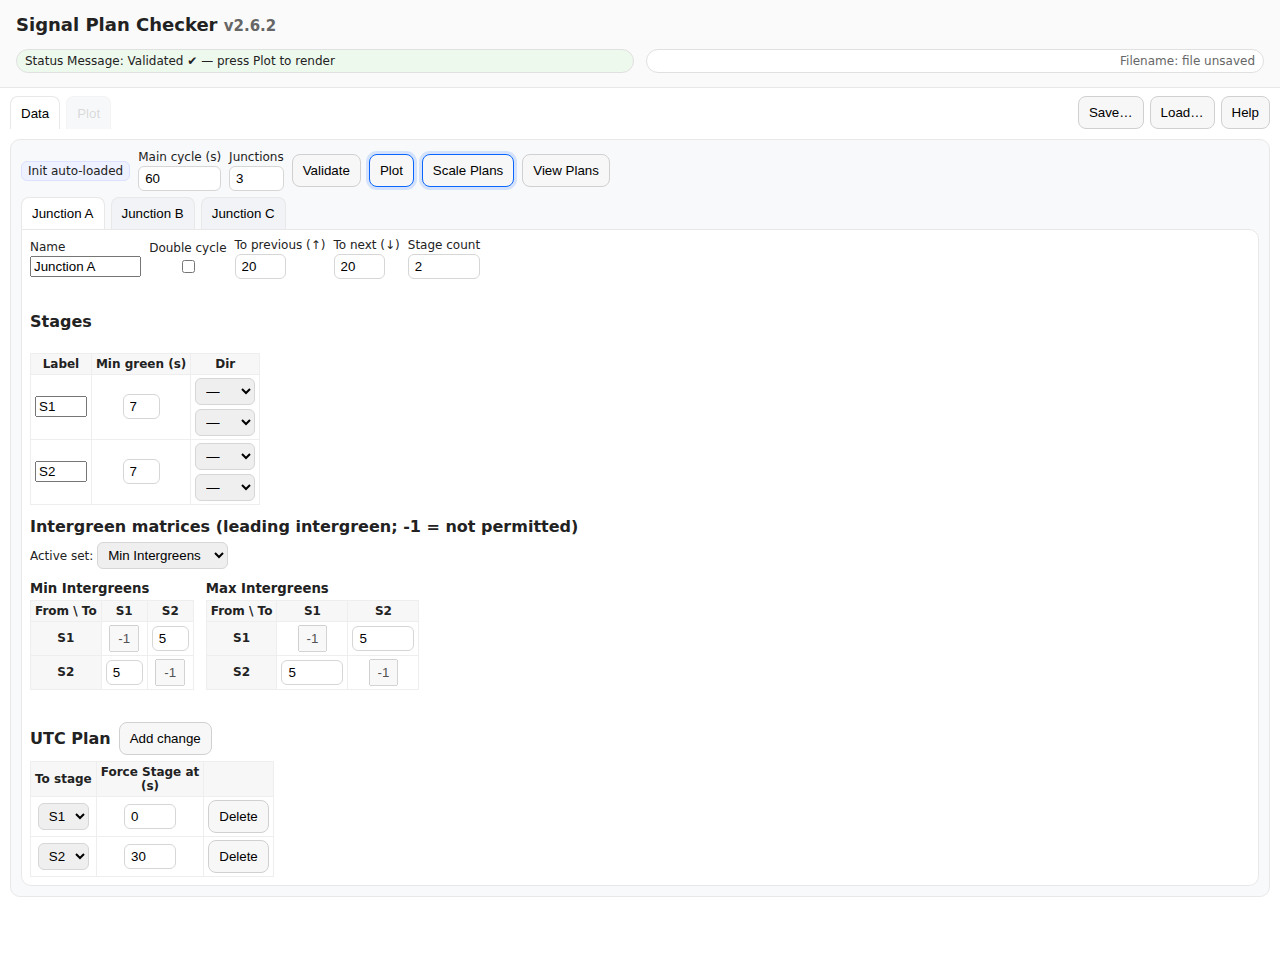
<file: index.html>
<!DOCTYPE html>
<html lang="en">
<head>
<meta charset="utf-8"/>
<meta name="viewport" content="width=device-width,initial-scale=1"/>
<title>Signal Plan Checker 2.6.1</title>
<link rel="stylesheet" href="styles.css">
</head>
<body>

<header>
  <div class="header-row">
    <h1>Signal Plan Checker <small class="muted">v2.6.2</small></h1>
  </div>
  <div class="infobar-wrap">
    <div class="infobar-line">
      <span id="statusChip" class="infochip infobar">Status Message: Waiting for Validate…</span>
      <span id="fileNameLabel" class="infochip infobar">Filename: file unsaved</span>
    </div>
  </div>
</header>
 
  <div class="tabs" id="masterTabs" style="margin:8px 10px 0">
    <button class="tab active" id="tabDataBtn">Data</button>
    <button class="tab" id="tabPlotBtn" disabled>Plot</button>
    <button class="tab" id="tabDebugBtn" style="display:none">Debug</button>
    <span class="push-right"></span>
    <button id="saveAllBtn" title="Save all data (human-readable)">Save…</button>
    <button id="loadAllBtn" title="Load saved data">Load…</button>
    <button id="helpBtn" title="Open the user manual in a new window">Help</button>
    <input id="loadFileInput" type="file" accept=".TD2,.td2,.txt,.json,.plan" style="display:none" />
  </div>

<main>
  <section class="card" id="dataPanel">
    <!-- data panel -->
    <!-- Was the main data input card; give it an id so we can toggle tabs -->
    
    
    
    <div id="bootAlert" class="alert"></div>
    <div class="row">
      <span class="badge">Init auto-loaded</span>
      <label>Main cycle (s)<input id="mainCycle" type="number" min="1" max="240" value="60"/></label>
      <label>Junctions<input id="jCount" type="number" min="2" max="5" value="3"/></label>
  <button id="validateBtn">Validate</button>
  <button id="plotBtn" disabled>Plot</button>
  <!-- --- Scale Plans button definition -->
  <button id="scaleBtn" disabled>Scale Plans</button>
  <button id="viewPlansBtn">View Plans</button>
    </div>
    <div class="tabs" id="jtabs"></div>
    <div id="tabpanels"></div>
  </section>

  <section id="plotPanel" class="card" style="display:none">
    <div id="plotToolbar">
      <strong>TD Diagram</strong>
      <label>Zoom (px/s)<input type="range" id="zoom" min="1" max="12" step="1" value="4"/></label>
      <label>View cycles
        <select id="viewCycles">
          <option value="1">1</option>
          <option value="1.5">1.5</option>
          <option value="2" selected>2</option>
          <option value="2.5">2.5</option>
          <option value="3">3</option>
        </select>
      </label>
      <button id="fitBtn">Fit</button>
      <button id="overlayBtn">Overlays…</button>
      <button id="adjustBtn">Adjust…</button>
      <label style="display:flex;align-items:center;gap:6px"><input id="guidesToggle" type="checkbox" checked> Guides</label>
      <label style="display:flex;align-items:center;gap:6px"><input id="debugToggle" type="checkbox"> Enable Debug</label>
      <span id="info" class="badge">—</span>
      <button id="copyBtn" style="margin-left:auto" title="Copy TD Diagram as image">Copy</button>
      <button id="printBtn" title="Print TD Diagram">Print</button>
    </div>
    <div id="twoCols">
      <div id="hiddenWrap">
        <div class="plot-row">
          <canvas id="labelCanvas"></canvas>
          <div id="timelineScroll">
            <canvas id="hiddenCanvas"></canvas>
          </div>
        </div>
      </div>
      <!-- Visible canvas removed: using hidden canvas only -->
    </div>
  </section>
  <section id="debugPanel" class="card" style="display:none">
    <div class="row">
      <button id="dbgClear">Clear</button>
      <span>Debug Log</span>
    </div>
    <div id="log"></div>
  </section>

  <!-- --- Scale Plans modal definition -->
  <div id="scaleModal" class="modal-backdrop" role="dialog" aria-modal="true" aria-labelledby="scaleModalTitle">
    <div class="modal-card">
      <header>
        <div style="display:flex;flex-direction:column;gap:4px">
          <h3 id="scaleModalTitle">Scale Plans</h3>
          <div id="scSuggestMsg" class="infochip" style="font-size:12px"></div>
        </div>
        <button id="scCloseBtn" title="Close">×</button>
      </header>
      <div class="body">
        <div class="modal-grid">
          <label>Current cycle (s)
            <input id="scCur" type="number" disabled>
          </label>
          <label>Target cycle (s)
            <input id="scTarget" type="number" min="1" max="240">
          </label>
          <label style="display:flex; align-items:center; gap:8px">
            <button id="scSuggestBtn" type="button" title="Suggest minimum feasible main cycle">Suggest min</button>
          </label>
          <label style="grid-column: 1 / span 2; display:flex; align-items:center; gap:8px">
            <input id="scRemoveDouble" type="checkbox"> Remove double cycle (if present)
          </label>
        </div>
        <div id="scPreview" class="infobar-wrap" style="margin-top:8px"></div>
        <div id="scDiag" class="infobar-wrap" style="margin-top:8px"></div>
      </div>
      <footer>
        <button id="scPreviewBtn">Preview</button>
        <button id="scExportBtn" disabled title="Export scaled UTC plans (from preview) as JSON">Export JSON</button>
        <button id="scApplyBtn" disabled>Apply</button>
        <button id="scCancelBtn">Cancel</button>
      </footer>
    </div>
  </div>

  <!-- --- Help modal (PDF viewer) -->
  <div id="helpModal" class="modal-backdrop" role="dialog" aria-modal="true" aria-labelledby="helpModalTitle">
    <div class="modal-card" style="width:min(900px,95vw);max-width:95vw;max-height:85vh;">
      <header>
        <h3 id="helpModalTitle">User Manual</h3>
        <button id="helpCloseBtn" title="Close">×</button>
      </header>
      <div class="body" style="padding:0">
        <div id="helpViewer" style="display:block;width:80vw;max-width:900px;height:70vh">
          <object id="helpObject" data="" type="application/pdf" width="100%" height="100%">
            <div id="helpFallback" style="padding:12px;font-size:14px">
              <p><strong>Unable to display the PDF here.</strong></p>
              <p><a href="TD2_User_Manual.pdf" target="_blank" rel="noopener">Open the manual in a new tab</a>.</p>
              <p>If this keeps happening, your browser may block inline PDFs; the **Open in new tab** button below will always work.</p>
            </div>
          </object>
        </div>
      </div>
      <footer>
        <button id="helpOpenNew" title="Open manual in a new tab">Open in new tab</button>
        <button id="helpCloseBtn2" title="Close">Close</button>
      </footer>
    </div>
  </div>
</main>

<!-- Embedded Configuration Data -->
<script type="application/json" id="initCfg">
{
  "appName": "Signal Plan Checker",
  "ui": { "debug": { "enabled": true, "dock": { "showOnLoad": true }, "logLevel": "info", "validationOnActions": false, "perfMarkers": true } },
  "mainCycleTime": { "default": 60, "min": 1, "max": 240, "mustBeEvenWhenAnyDouble": true },
  "junctionCount": { "default": 3, "min": 2, "max": 5 },
  "doubleCycle": { "allowed": true, "requireAtLeastOneMainCycle": true },
  "stageCount": { "default": 2, "min": 2 },
  "stage": { "minGreen": { "default": 7, "min": 1 } },
  "intergreen": { "diagonalLockedValue": -1, "allowNotPermittedValue": -1, "defaults": { "offDiagonal": 5 }, "domain": { "min": 0, "max": 60 } },
  "journeyTime": { "default": 20, "min": 0, "max": 60 },
  "utcPlan": { "requireAtLeastOneChange": true, "markRequestsBlue": true, "showQueuedChangeMarkers": true, "warnOnDelay": true, "alertOnMissedChange": true, "defaults": [ { "to": "S1", "at": 0 }, { "to": "S2", "at": 30 } ] },
  "plot": { "hiddenWindowMultiplier": 5, "viewCycles": { "options": [1, 2, 3], "default": 2 }, "grid10s": true, "ticks1s": true, "ticks5s": true, "rowHeight": 48, "rowGap": 18, "leftMargin": 120, "topMargin": 24, "bottomMargin": 32, "pxPerSec": 4 },
  "overlays": { "adjacentOnly": true, "defaultOpacity": 0.8, "shadeAlpha": 0.15, "repeatByCycle": true, "allowCustomIntervals": true },
  "packaging": { "includeDocs": true }
}
</script>

<!-- Adjust modal (temporary) -->
<div id="adjModal" class="modal-backdrop" aria-hidden="true" role="dialog" aria-modal="true">
  <div class="modal-card" role="document" aria-labelledby="adjTitle">
    <header>
      <h3 id="adjTitle">Adjust junction</h3>
      <button id="adjCloseBtn" aria-label="Close">✕</button>
    </header>
    <div class="body">
      <div class="modal-grid">
        <label>Junction
          <select id="adjJunc"></select>
        </label>
      </div>

      <h4 style="margin:10px 0 6px 0;font-size:13px">Offset adjustment</h4>
      <div class="modal-grid" style="grid-template-columns: 1fr auto; gap: 8px; align-items: end;">
        <label>Offset (s)
          <input type="number" id="adjOffset" step="1" value="0"/>
        </label>
        <button id="adjApply" style="padding: 8px 16px;">Apply Offset</button>
      </div>

 <h4 style="margin:10px 0 6px 0;font-size:13px">Transfer time between stages</h4>
<div class="modal-grid" style="grid-template-columns: 1fr 1fr; gap: 8px;">
  <label>Donor stage
    <select id="adjDonorStage"></select>
  </label>
  <label>Fixed point
    <select id="adjFixedPoint">
      <option value="eog">End of Green (EoG)</option>
      <option value="sog">Start of Green (SoG)</option>
    </select>
  </label>
  <label>Recipient stage
    <select id="adjRecipientStage"></select>
  </label>
  <label>Time to transfer (s)
    <input type="number" id="adjTransferTime" step="1" min="1" value="5"/>
  </label>
  <div style="grid-column: 1 / -1;">
    <button id="adjAddTransfer" style="width:100%">Add Transfer</button>
  </div>
</div>

<hr style="border:none;border-top:1px solid var(--line);margin:10px 0"/>
<h4 style="margin:0 0 6px 0;font-size:13px">Current adjustments</h4>
<div id="adjList"></div>

<p class="muted" style="margin-top:8px;font-size:12px">
  Offset shifts the entire UTC plan. Time transfers move time from one stage to another, respecting minimum greens and intergreens.
  Fixed point determines which end of the stages are affected.
</p>
    </div>
    <footer>
      <button id="adjClear">Clear</button>
      <button id="adjCommit">Update UTC plans</button>
    </footer>
  </div>
</div>

<!-- Overlays modal (temporary) -->
<div id="ovlModal" class="modal-backdrop" aria-hidden="true" role="dialog" aria-modal="true">
  <div class="modal-card" role="document" aria-labelledby="ovlTitle">
    <header>
      <h3 id="ovlTitle">Add overlay</h3>
      <button id="ovlCloseBtn" aria-label="Close">✕</button>
    </header>
    <div class="body">
      <div class="modal-grid">
        <label>From
          <select id="ovlFrom"></select>
        </label>
        <label>To
          <select id="ovlTo"></select>
        </label>
        <label>Mode
  <select id="ovlMode">
    <option value="stage" selected>Stage-based</option>
    <option value="stage-to-stage">Stage-to-stage</option>
    <option value="time">Time-based</option>
  </select>
</label>
<div id="stageGroup">
  <label>Stage (origin)
    <select id="ovlStage"></select>
  </label>
</div>
<div id="stageToStageGroup" style="display:none;grid-column:1 / -1">
  <div style="display:grid;grid-template-columns:1fr 1fr;gap:8px;margin-top:8px">
    <label>Start stage
      <select id="ovlFromStage"></select>
    </label>
    <label>Edge
      <select id="ovlFromEdge">
        <option value="start">Start of green</option>
        <option value="end">End of green</option>
      </select>
    </label>
    <label>End stage
      <select id="ovlToStage"></select>
    </label>
    <label>Edge
      <select id="ovlToEdge">
        <option value="start">Start of green</option>
        <option value="end">End of green</option>
      </select>
    </label>
  </div>
</div>
<div id="timeGroup" style="display:none">
  <label>Start (s)
    <input type="number" id="ovlStart" min="0" step="1" value="0"/>
  </label>
  <label>End (s)
    <input type="number" id="ovlEnd" min="0" step="1" value="10"/>
  </label>
</div>      
  <div>
  <div class="swatch-row" id="ovlColorQuick" aria-label="Quick colours">
    <button type="button" class="swatch-btn" data-color="#e74c3c" title="Red"></button>
    <button type="button" class="swatch-btn" data-color="#3498db" title="Blue"></button>
    <button type="button" class="swatch-btn" data-color="#27ae60" title="Green"></button>
    <button type="button" class="swatch-btn" data-color="#ffa500" title="Orange"></button>
    <button type="button" class="swatch-btn" data-color="#9b59b6" title="Purple"></button>
  </div>
  <label>Color
    <input type="color" id="ovlColor" value="#ffa500"/>
  </label>
</div>      
        
        
        <label>Opacity (0–1)
          <input type="number" id="ovlAlpha" min="0" max="1" step="0.05" value="0.3"/>
        </label>
      </div>
      <hr style="border:none;border-top:1px solid var(--line);margin:10px 0"/>
      <h4 style="margin:0 0 6px 0;font-size:13px">Current overlays</h4>
      <div id="ovlList"></div>
      <p class="muted" style="margin-top:8px;font-size:12px">
        This is a temporary overlay editor. Saving stores to memory only; drawing integration comes next.
      </p>
    </div>
    <footer>
      <button id="ovlCancel">Cancel</button>
      <button id="ovlSave">Save overlay</button>
    </footer>
  </div>
</div>

<!-- View Plans modal -->
<div id="plansModal" class="modal-backdrop" aria-hidden="true" role="dialog" aria-modal="true">
  <div class="modal-card" style="width:min(1200px,95vw);max-width:95vw;max-height:85vh;" role="document" aria-labelledby="plansTitle">
    <header>
      <h3 id="plansTitle">UTC Plans</h3>
      <button id="plansCloseBtn" aria-label="Close">✕</button>
    </header>
    <div class="body" style="overflow:auto;">
      <div id="plansContent"></div>
    </div>
    <footer>
      <button id="plansCopy">Copy</button>
      <button id="plansPrint">Print</button>
      <button id="plansClose" style="margin-left:auto;">Close</button>
    </footer>
  </div>
</div>







<script type="application/json" id="initCfg">
{
  "appName": "Signal Plan Checker",
  "ui": { "debug": { "enabled": true, "dock": { "showOnLoad": true }, "logLevel": "info", "validationOnActions": false, "perfMarkers": true } },
  "mainCycleTime": { "default": 60, "min": 1, "max": 240, "mustBeEvenWhenAnyDouble": true },
  "junctionCount": { "default": 3, "min": 2, "max": 5 },
  "doubleCycle": { "allowed": true, "requireAtLeastOneMainCycle": true },
  "stageCount": { "default": 2, "min": 2 },
  "stage": { "minGreen": { "default": 7, "min": 1 } },
  "intergreen": { "diagonalLockedValue": -1, "allowNotPermittedValue": -1, "defaults": { "offDiagonal": 5 }, "domain": { "min": 0, "max": 60 } },
  "journeyTime": { "default": 20, "min": 0, "max": 60 },
  "utcPlan": { "requireAtLeastOneChange": true, "markRequestsBlue": true, "showQueuedChangeMarkers": true, "warnOnDelay": true, "alertOnMissedChange": true, "defaults": [ { "to": "S1", "at": 0 }, { "to": "S2", "at": 30 } ] },
  "plot": { "hiddenWindowMultiplier": 5, "viewCycles": { "options": [1, 2, 3], "default": 2 }, "grid10s": true, "ticks1s": true, "ticks5s": true, "rowHeight": 48, "rowGap": 18, "leftMargin": 120, "topMargin": 24, "bottomMargin": 32, "pxPerSec": 4 },
  "overlays": { "adjacentOnly": true, "defaultOpacity": 0.8, "shadeAlpha": 0.15, "repeatByCycle": true, "allowCustomIntervals": true },
  "packaging": { "includeDocs": true }
}
</script>


<!-- JavaScript Modules (Load Order is Critical) -->
<script src="js/core.js?v=20"></script>
<script src="js/validation.js?v=18"></script>
<script src="js/plan-computation.js?v=67"></script>
<script src="js/canvas-renderer.js?v=67"></script>
<script src="js/ui-handlers.js?v=57"></script>
<script src="js/file-io.js?v=55"></script>
<script src="js/interactions.js?v=18"></script>
<script src="js/boot.js?v=55"></script>
<script src="js/tab-manager.js?v=18"></script>

<!-- Initialize after all scripts load -->
<script>
// Wait for window.load to ensure all scripts are executed
window.addEventListener('load', function() {
  // Verify all required functions exist
  if (typeof boot === 'undefined') {
    console.error('boot() not defined!');
    return;
  }
  if (typeof rebuildTabs === 'undefined') {
    console.error('rebuildTabs() not defined! ui-handlers.js did not load properly.');
    return;
  }
  boot();
});
</script>

</body>
</html>
</file>
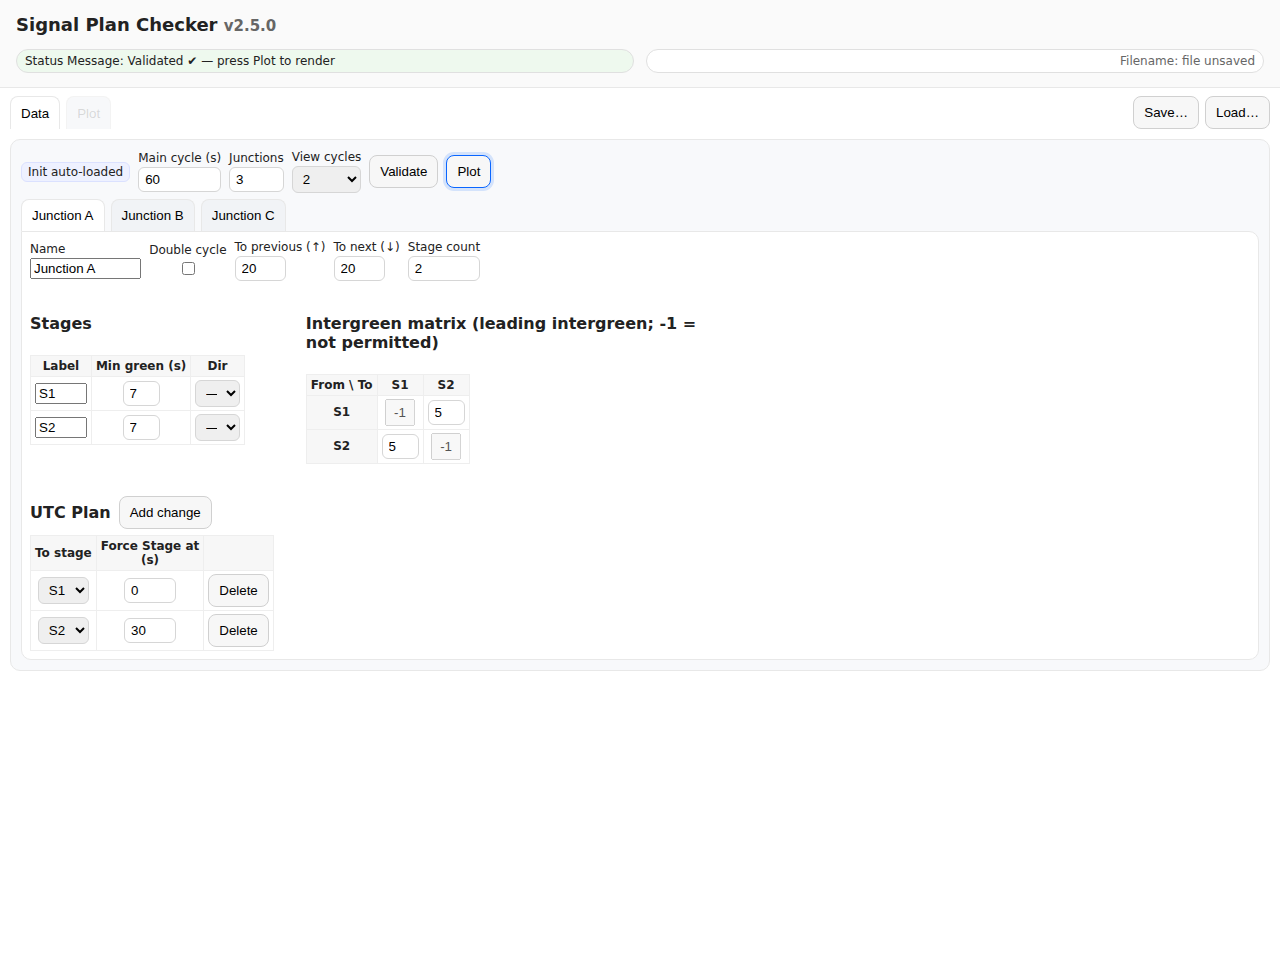
<file: index_Backup2.5.html>
<!DOCTYPE html>
<html lang="en">
<head>
<meta charset="utf-8"/>
<meta name="viewport" content="width=device-width,initial-scale=1"/>
<title>Signal Plan Checker 2.5.0</title>
<style>
:root{--bg:#ffffff;--card:#f8f9fb;--line:#e8e8e8;--ink:#222;--muted:#666;--accent:#0a66ff;--errbg:#fff4f4;--errbd:#f5c2c7;--errink:#842029;--block-gap:12px;--mincol:4ch;--utcPlan-vshift:2rem;}
*{box-sizing:border-box} html,body{margin:0;background:var(--bg);color:var(--ink);font-family:system-ui,-apple-system,Segoe UI,Roboto,Helvetica,Arial,sans-serif;height:100%}
header{padding:14px 16px;border-bottom:1px solid var(--line);background:#fafafa}
.header-row{display:flex;align-items:baseline;gap:12px;justify-content:space-between}
h1{font-size:18px;margin:0} small.muted{color:var(--muted)}
/* #fileNameLabel rule is now handled in .infobar-line below */
main{height:calc(100vh - 60px);display:grid;grid-template-rows:auto 1fr;gap:10px;padding:10px}
.row{display:flex;gap:8px;flex-wrap:wrap;align-items:center}
.card{background:var(--card);border:1px solid var(--line);border-radius:10px;padding:10px}
.alert{display:none;margin:8px 0;padding:10px 12px;border:1px solid var(--errbd);background:var(--errbg);color:var(--errink);border-radius:8px}
.alert.show{display:block}
.tabs{display:flex;gap:6px;margin-top:6px;flex-wrap:wrap}
.tabs .push-right{ margin-left:auto }
.tab{padding:8px 10px;border:1px solid var(--line);border-bottom:none;border-radius:8px 8px 0 0;background:#f1f3f6;cursor:pointer}
.tab.active{background:#fff}
.tab[disabled]{opacity:.5;cursor:not-allowed}
#tabDebugBtn{display:none}
.tabpanel{display:none;border:1px solid var(--line);border-radius:0 10px 10px 10px;padding:8px;background:#fff;overflow:auto;min-height:0}
.tabpanel.active{display:block}
.grid{border-collapse:collapse;width:100%} .grid th,.grid td{border:1px solid #eee;padding:6px 8px;font-size:12px;text-align:center} .grid th{background:#f7f7f7}
button{padding:8px 10px;border:1px solid #d0d0d0;border-radius:8px;background:#f7f7f7;cursor:pointer;transition:box-shadow .15s,border-color .15s}
button.dirty{border-color:var(--accent); box-shadow: 0 0 0 3px rgba(10,102,255,.15)}
button:disabled{opacity:.55; cursor:not-allowed}
label{display:flex;flex-direction:column;font-size:12px;gap:4px}
input[type=number], select{padding:6px 8px;border:1px solid #d6d6d6;border-radius:6px;min-width:70px}
.badge{padding:2px 6px;border-radius:6px;background:#eef1ff;border:1px solid #dbe1ff;font-size:12px}
#plotPanel{display:grid;grid-template-rows:auto 1fr;gap:8px;height:100%}
#plotToolbar{display:flex;gap:10px;align-items:center;flex-wrap:wrap}
#hiddenWrap{border:1px dashed #bbb;border-radius:8px;background:#fff;overflow:hidden;position:relative;height:100%}
.plot-row{display:flex;align-items:stretch}
#timelineScroll{overflow:hidden;flex:1 1 auto;min-width:0;-webkit-overflow-scrolling:touch;overscroll-behavior:contain;touch-action:none}
#labelCanvas{display:block;flex:0 0 120px;width:120px;background:#fff}
#hiddenCanvas{display:block;width:100%;height:auto;image-rendering:crisp-edges}
#visibleWrap{border:1px solid #bbb;border-radius:8px;background:#fff;overflow:auto;position:relative}
#visibleCanvas{display:block;image-rendering:crisp-edges}
#debugPanel
{ max-height:40vh;
  overflow:auto;
  background:#0d1117;
  color:#c9d1d9;
  border:1px solid #30363d;
  border-radius:10px;padding:8px;font-family:ui-monospace,Consolas,Monaco,monospace
}

/* Overlay modal */
.modal-backdrop{position:fixed;inset:0;background:rgba(0,0,0,.35);display:none;align-items:center;justify-content:center;z-index:10000}
.modal-backdrop.show{display:flex}
.modal-card{width:auto;max-width:min(720px,90vw);max-height:80vh;overflow:auto;background:#fff;border:1px solid var(--line);border-radius:12px;box-shadow:0 10px 30px rgba(0,0,0,.25)}
/* Allow modal card to be positioned by JS (for dragging) */
.modal-card{ position:absolute; }
/* Make modal headers show a move cursor while draggable */
.modal-card header{ cursor:move; user-select:none; }
.modal-card header{display:flex;align-items:center;justify-content:space-between;padding:12px 14px;border-bottom:1px solid var(--line)}
.modal-card .body{padding:12px 14px}
.modal-card footer{display:flex;gap:8px;justify-content:flex-end;padding:12px 14px;border-top:1px solid var(--line)}
.modal-card h3{margin:0;font-size:16px}
.modal-grid{display:grid;grid-template-columns:1fr 1fr;gap:10px}
.modal-grid label{font-size:12px}
.modal-grid input[type=number], .modal-grid select, .modal-grid input[type=color]{width:auto}
/* Compact modal control sizing */
.modal-grid{ grid-template-columns:max-content max-content; column-gap:16px; row-gap:10px; align-items:end; }
.modal-grid label{ white-space:nowrap; }

/* Number inputs: leave room for spinner controls */
.modal-grid input[type=number]{ width:7ch; min-width:7ch; }

/* Specific fields */
#ovlStart, #ovlEnd, #adjOffset{ width:7ch; }
#ovlAlpha{ width:6ch; }
#adjBoundaries input[type=number]{ width:7ch; }

/* Stage selector a bit wider than numbers */
#ovlStage{ width:10ch; }

/* From/To junction selects: moderate width for names */
#ovlFrom, #ovlTo{ width:18ch; }

/* Main colour input: narrow to match adjacent inputs */
#ovlColor{ width:8ch; }

/* Place Stage or Time group in the second column next to Mode */
#stageGroup, #timeGroup{ grid-column: 2; }

/* Time-based inputs inline: Start then End, aligned to the bottom like other controls */
#timeGroup{ display:flex; gap:12px; align-items:end; }
#timeGroup label{ margin:0; white-space:nowrap; }
/* Normalize iOS Safari colour input (fix deformed oval & rainbow ring) */
.modal-grid input[type="color"]{
  -webkit-appearance: none;   /* remove iOS special control styling */
  appearance: none;
  display: block;
  width: auto;
  height: 32px;               /* consistent height */
  padding: 0;                 /* iOS adds internal padding */
  border: 1px solid #ccc;
  border-radius: 6px;         /* match other inputs */
  background: transparent;    /* prevent extra ring artefacts */
  box-shadow: none;           /* avoid odd inner shadows on iOS */
}
.modal-grid input[type="color"]::-webkit-color-swatch-wrapper{
  padding: 0;                 /* remove wrapper padding that causes oval */
  border-radius: 6px;
}
.modal-grid input[type="color"]::-webkit-color-swatch{
  border: none;               /* remove default border */
  border-radius: 6px;         /* keep corners consistent */
}
/* Quick colour presets for Overlays modal */
.swatch-row{
  display:flex;
  gap:8px;
  align-items:center;
  flex-wrap:wrap;
  margin-bottom:6px;
}
.swatch-btn{
  width:24px;
  height:24px;
  border:1px solid #ccc;
  border-radius:6px;
  cursor:pointer;
  display:inline-block;
  box-sizing:border-box;
}
.swatch-btn:focus{ outline:2px solid #0a66ff; outline-offset:2px; }
.swatch-btn[data-color="#e74c3c"]{ background:#e74c3c; } /* red */
.swatch-btn[data-color="#3498db"]{ background:#3498db; } /* blue */
.swatch-btn[data-color="#27ae60"]{ background:#27ae60; } /* green */
.swatch-btn[data-color="#ffa500"]{ background:#ffa500; } /* orange */
.swatch-btn[data-color="#9b59b6"]{ background:#9b59b6; } /* purple */
.logline.info{color:#a5d6ff} .logline.warn{color:#ffd27f} .logline.err{color:#ffb4b4}
.infochip{padding:4px 8px;border-radius:999px;border:1px solid #e0e0e0;background:#fff;font-size:12px}
.infobar{display:block;width:100%;margin-top:8px}
.infobar-wrap{margin-top:6px}

.infobar-line{
  display:flex;
  align-items:center;
  justify-content:space-between;
  gap:12px;
  width:100%;
  margin:6px 0 0;
}
.infobar-line #statusChip{
  flex:1 1 50%;
  text-align:left;
}
.infobar-line #fileNameLabel{
  flex:1 1 50%;
  text-align:right;
  color: var(--muted);
  font-size:12px;
}
#twoCols{display:grid;grid-template-columns:1fr;gap:10px;height:100%}

/* Data panel should fill available height */
#dataPanel{display:flex;flex-direction:column;height:100%;min-height:0}
#jtabs{flex:0 0 auto}
#tabpanels{flex:1 1 auto;min-height:0;overflow:auto;display:block}
#tabpanels .tabpanel.active{display:block}

/* Tighter tables and labels */
.grid th,.grid td{padding:4px 6px}
label{gap:2px}

/* Default compact number/select fields */
input[type=number]{min-width:5ch;padding:4px 6px}
select{min-width:6ch;padding:4px 6px}

/* Compact grids that don't stretch full width */
.grid.auto{width:auto;display:inline-table}
.grid.compact th,.grid.compact td{padding:3px 4px}
.grid.auto th,.grid.auto td{white-space:nowrap}
.grid.compact td input[type=number]{margin:0}

/* Stages + Intergreens side-by-side */
/* Stages + Intergreens side-by-side */
.stage-ig{
  display:grid;
  grid-template-columns:max-content max-content; /* prevent tracks from stretching */
  place-items:start;              /* align + justify items at start */
  row-gap:6px;
  column-gap:4ch;
  margin-top:var(--block-gap);
}
.stage-ig > *{
  justify-self:start;
  align-self:start;
  width:max-content;              /* shrink to content instead of filling the track */
}
.stage-ig .ig-col h4{
  max-width:36ch;                 /* long header wraps and doesn't widen the column */
  white-space:normal;
}
/* pull the Intergreen column a bit left to align under the 'To previous' input */
.stage-ig .ig-col{--ig-shift:2ch;margin-left:var(--ig-shift)}
@media (max-width:760px){.stage-ig{grid-template-columns:1fr}.stage-ig .ig-col{margin-left:0}}
 .section-title{display:flex;align-items:center;gap:8px;margin:var(--block-gap) 0 6px 0}
 .section-title h4{margin:0}

/* Allow vertical shifting of the UTC Plan section */
.utc-plan-section{
  margin-top:var(--utcPlan-vshift);
}
@media (max-width:760px){.stage-ig{grid-template-columns:1fr}}

[data-t="jName"] {
  width: 15ch;
}
/* Specific compact widths for common fields */
/* 2‑char numbers (min greens, intergreens) */
[data-t="minGreen"], [data-t="ig"]{width:4ch}
/* 3‑char numbers (journey times) */
/* Journey times: allow extra room for spinner controls */
[data-t="travelPrev"], [data-t="travelNext"]{width:7ch}
/* Stage label can be short */
[data-t="stageLabel"]{width:7ch}
/* Stage direction (icon) selector */
[data-t="stageDir"]{width:6ch; min-width:6ch; text-align:center}
/* UTC "at (s)" is usually short */
[data-t="planAt"]{width:7ch;min-width:7ch}
/* Diagonal intergreens (fixed -1) also compact */
.ig-lock{width:4ch;min-width:4ch;box-sizing:border-box;text-align:center;padding:4px 6px}
</style>
</head>
<body>

<header>
  <div class="header-row">
    <h1>Signal Plan Checker <small class="muted">v2.5.0</small></h1>
  </div>
  <div class="infobar-wrap">
    <div class="infobar-line">
      <span id="statusChip" class="infochip infobar">Status Message: Waiting for Validate…</span>
      <span id="fileNameLabel" class="infochip infobar">Filename: file unsaved</span>
    </div>
  </div>
</header>
 
  <div class="tabs" id="masterTabs" style="margin:8px 10px 0">
    <button class="tab active" id="tabDataBtn">Data</button>
    <button class="tab" id="tabPlotBtn" disabled>Plot</button>
    <button class="tab" id="tabDebugBtn" style="display:none">Debug</button>
    <span class="push-right"></span>
    <button id="saveAllBtn" title="Save all data (human-readable)">Save…</button>
    <button id="loadAllBtn" title="Load saved data">Load…</button>
    <input id="loadFileInput" type="file" accept=".TD2,.td2,.txt,.json,.plan" style="display:none" />
  </div>

<main>
  <section class="card" id="dataPanel">
    <!-- data panel -->
    <!-- Was the main data input card; give it an id so we can toggle tabs -->
    
    
    
    <div id="bootAlert" class="alert"></div>
    <div class="row">
      <span class="badge">Init auto-loaded</span>
      <label>Main cycle (s)<input id="mainCycle" type="number" min="1" max="240" value="60"/></label>
      <label>Junctions<input id="jCount" type="number" min="2" max="5" value="3"/></label>
      <label>View cycles
        <select id="viewCycles">
          <option value="1">1</option><option value="2" selected>2</option><option value="3">3</option>
        </select>
      </label>
  <button id="validateBtn">Validate</button>
  <button id="plotBtn" disabled>Plot</button>
    </div>
    <div class="tabs" id="jtabs"></div>
    <div id="tabpanels"></div>
  </section>

  <section id="plotPanel" class="card" style="display:none">
    <div id="plotToolbar">
      <strong>TD Diagram</strong>
      <label>Zoom (px/s)<input type="range" id="zoom" min="1" max="12" step="1" value="4"/></label>
      <button id="fitBtn">Fit</button>
      <button id="overlayBtn">Overlays…</button>
      <button id="adjustBtn">Adjust…</button>
      <label style="display:flex;align-items:center;gap:6px"><input id="guidesToggle" type="checkbox" checked> Guides</label>
      <label style="display:flex;align-items:center;gap:6px"><input id="debugToggle" type="checkbox"> Enable Debug</label>
      <span id="info" class="badge">—</span>
      <button id="copyBtn" style="margin-left:auto" title="Copy TD Diagram as image">Copy</button>
    </div>
    <div id="twoCols">
      <div style="display:flex;flex-direction:column;height:100%">
        <div id="hiddenWrap">
          <div class="plot-row">
            <canvas id="labelCanvas"></canvas>
            <div id="timelineScroll">
              <canvas id="hiddenCanvas"></canvas>
            </div>
          </div>
        </div>
      </div>
      <!-- Visible canvas removed: using hidden canvas only -->
    </div>
  </section>
  <section id="debugPanel" class="card" style="display:none">
    <div class="row">
      <button id="dbgClear">Clear</button>
      <span>Debug Log</span>
    </div>
    <div id="log"></div>
  </section>
</main>


<script>
const App = { initCfg:null, state:{ validOk:false, readyToPlot:false, pxPerSec:8, viewStartSec:0, didAutoFit:false, fileName:null, showGuides:true, temp:{ offsets:{}, boundary:{}} } };

function clamp(v, lo, hi){ return Math.max(lo, Math.min(hi, v)); }

function setViewStart(newStart){
  const M = App.state.mainCycle;
  const mult = (App.initCfg.plot && App.initCfg.plot.hiddenWindowMultiplier) || 5;
  const T = M * mult; // total seconds
  const C = document.getElementById('hiddenCanvas');
  const viewportSec = (C && C.width ? (C.width / (App.state.pxPerSec||1)) : 0);
  App.state.viewStartSec = clamp(newStart, 0, Math.max(0, T - viewportSec));
}

// Helper: measure the viewport width (px) excluding the label gutter
function measureViewportPx(){
  const ts = document.getElementById('timelineScroll');
  const w = ts ? Math.max(0, Math.floor(ts.getBoundingClientRect().width)) : 0;
  return Math.max(100, w);
}

// Compute vertical layout for hidden/label canvas: expand to fill, distribute rows/gaps
function computeVerticalLayout(){
  const plotCard = document.getElementById('plotPanel');
  const toolbar  = document.getElementById('plotToolbar');
  const wrap     = document.getElementById('hiddenWrap');
  const topPad   = App.initCfg.plot.topMargin || 24;
  const bottomPad= 20;
  const n        = (App.state && App.state.junctions ? App.state.junctions.length : 0) || 1;
  const minRow   = Math.max(24, App.initCfg.plot.rowHeight || 48);
  const minGap   = Math.max(8,  App.initCfg.plot.rowGap || 18);

  // Cap the canvas area to a fraction of the viewport height (configurable, default 65%)
  const vhFrac   = (App.initCfg.plot && App.initCfg.plot.maxHeightVH ? App.initCfg.plot.maxHeightVH : 0.65);
  const maxPx    = Math.floor(window.innerHeight * Math.max(0.3, Math.min(0.95, vhFrac)));

  // Measure the visible space inside the Plot card, below the toolbar
  const panelH   = plotCard ? Math.floor(plotCard.getBoundingClientRect().height) : window.innerHeight;
  const toolH    = toolbar ? Math.floor(toolbar.getBoundingClientRect().height) : 0;
  const padH     = 24; // internal padding/margins within the card

  // Usable height is min(panel content area, viewport cap, current wrapper height)
  const wrapHRaw = wrap ? Math.floor(wrap.getBoundingClientRect().height) : panelH;
  const contentH = Math.max(120, Math.min(maxPx, panelH - toolH - padH, wrapHRaw));

  let rowH = minRow, gap = minGap;
  const avail = Math.max(50, contentH - topPad - bottomPad);

  if(avail >= n * minRow){
    // keep bars at configured height, distribute extra into the gaps evenly
    gap = Math.max(minGap, Math.floor((avail - n*minRow) / Math.max(1,(n-1))));
  }else{
    // not enough space: keep a minimum gap and shrink rows uniformly
    gap = minGap;
    rowH = Math.max(16, Math.floor((avail - (n-1)*gap) / n));
  }

  const totalH = topPad + n*rowH + Math.max(0,(n-1))*gap + bottomPad;
  return { top: topPad, rowH, gap, totalH };
}

function setDirty(){
  const v=document.getElementById('validateBtn');
  const p=document.getElementById('plotBtn');
  const x=document.getElementById('transferBtn');
  if(v) v.classList.add('dirty');
  if(p){ p.classList.add('dirty'); p.disabled = true; }
  if(x){ x.disabled = true; }
  App.state.validOk=false;
  App.state.readyToPlot=false;
  setStatus('Changes detected — Validate required');
}

function log(msg, level){
  try{
    const box=document.getElementById('log'); if(!box) return;
    const d=document.createElement('div'); d.className='logline '+(level||'info'); d.textContent='['+new Date().toLocaleTimeString()+'] '+msg;
    box.appendChild(d); box.scrollTop=box.scrollHeight;
  }catch(e){}
}

function setStatus(msg){
  try{
    const chip = document.getElementById('statusChip');
    if(chip){
      chip.textContent = 'Status Message: ' + msg;
      // quick visual pulse (optional)
      chip.style.transition = 'background-color .25s';
      const old = chip.style.backgroundColor;
      chip.style.backgroundColor = '#eef9ee';
      setTimeout(()=>{ chip.style.backgroundColor = old || '#fff'; }, 250);
    }
  }catch(_){/* noop */}
}

function setFileNameLabel(name){
  const el = document.getElementById('fileNameLabel');
  if(!el) return;
  const base = (name && name.trim()) ? name.trim() : 'file unsaved';
  // Only show a timestamp when we actually have a saved/loaded file name
  let suffix = '';
  if (name && name.trim()){
    try{
      const t = new Date();
      const hh = String(t.getHours()).padStart(2,'0');
      const mm = String(t.getMinutes()).padStart(2,'0');
      suffix = ' • Last saved: ' + hh + ':' + mm;
    }catch(_){}
  }
  el.textContent = 'Filename: ' + base + suffix;
}

function ensureTD2(name){
  // Strip illegal path chars for safety and force .TD2 extension
  name = (name || '').trim().replace(/[\\\/:*?"<>|]+/g, '').replace(/\s+/g, ' ');
  if(!name) return 'My Diagram.TD2';
  if(!/\.td2$/i.test(name)) name += '.TD2';
  return name;
}

// Helper: build export object for save/load
// Step (3)
function buildExportObject(){
  const main = { mainCycle: App.state.mainCycle, viewCycles: App.state.viewCycles };
  const junctions = (App.state.junctions||[]).map(j=>({
    id: j.id,
    name: j.name,
    doubleCycle: !!j.doubleCycle,
    travelPrev: j.travelPrev|0,
    travelNext: j.travelNext|0,
    stages: (j.stages||[]).map(s=>({ label:s.label, minGreenSec: s.minGreenSec|0, dir: (s.dir||'none') })),
    intergreen: (j.intergreen||[]).map(row=> row.slice()),
    utcPlan: (j.utcPlan||[]).map(r=>({ to:r.to, at: r.at|0 }))
  }));
  const overlays = Array.isArray(App.state._overlays)? App.state._overlays.slice() : [];
  const temp = { offsets: {...(App.state.temp&&App.state.temp.offsets||{})}, boundary: {...(App.state.temp&&App.state.temp.boundary||{})} };
  return { version: '2.0.0', exportedAt: new Date().toISOString(), main, junctions, overlays, temp };
}

function makeHumanReadableText(obj){
  const header = [
    '# Signal Plan Checker export',
    '# Version: '+(obj.version||'unknown'),
    '# Exported: '+(obj.exportedAt||new Date().toISOString()),
    '#',
    '# The JSON below contains:',
    '#  - main: mainCycle, viewCycles',
    '#  - junctions: per-junction config (stages, intergreens, utcPlan)',
    '#  - overlays: any saved overlays',
    '#  - temp: uncommitted adjustments (offsets, boundary)',
    '#',
    ''
  ].join('\n');
  return header + JSON.stringify(obj, null, 2) + '\n';
}

function parseHumanReadableText(text){
  // Strip comment lines starting with #, then parse JSON
  const json = text.split(/\r?\n/).filter(line=> !/^\s*#/.test(line)).join('\n');
  return JSON.parse(json);
}

// Enable drag-to-move on a modal by id (e.g., 'ovlModal' or 'adjModal')
function enableDragModal(modalId){
  const backdrop = document.getElementById(modalId);
  if(!backdrop) return;
  const card = backdrop.querySelector('.modal-card');
  if(!card) return;

  // Only init once per modal
  if(card.__dragInit) return; 
  card.__dragInit = true;

  // Ensure absolute positioning (CSS also sets this)
  card.style.position = 'absolute';

  // Center once on first open if no left/top set
  function centerOnce(){
    const br = backdrop.getBoundingClientRect();
    const cr = card.getBoundingClientRect();
    if(!card.style.left && !card.style.top){
      const left = Math.max(8, (br.width  - cr.width )/2);
      const top  = Math.max(8, (br.height - cr.height)/2);
      card.style.left = left + 'px';
      card.style.top  = top  + 'px';
    }
  }
  centerOnce();

  const header = card.querySelector('header') || card; // drag by header if present
  let dragging=false, startX=0, startY=0, baseLeft=0, baseTop=0;

  header.addEventListener('pointerdown', (e)=>{
    dragging = true;
    startX = e.clientX; startY = e.clientY;
    const cs = getComputedStyle(card);
    baseLeft = parseFloat(cs.left)||0; baseTop = parseFloat(cs.top)||0;
    try{ header.setPointerCapture(e.pointerId); }catch(_){}
    document.body.style.userSelect = 'none';
  });
  header.addEventListener('pointermove', (e)=>{
    if(!dragging) return;
    const dx = e.clientX - startX; const dy = e.clientY - startY;
    const br = backdrop.getBoundingClientRect();
    const cr = card.getBoundingClientRect();
    let nl = baseLeft + dx; let nt = baseTop + dy;
    // clamp within viewport with 8px margin
    nl = Math.max(8, Math.min(br.width  - cr.width  - 8, nl));
    nt = Math.max(8, Math.min(br.height - cr.height - 8, nt));
    card.style.left = nl + 'px';
    card.style.top  = nt + 'px';
  });
  function endDrag(){ dragging=false; document.body.style.userSelect=''; }
  header.addEventListener('pointerup', endDrag);
  header.addEventListener('pointercancel', endDrag);
}

window.addEventListener('error', e=>log('ERROR: '+(e.message||e.error),'err'));
window.addEventListener('unhandledrejection', e=>log('PROMISE: '+(e.reason&&e.reason.message?e.reason.message:e.reason),'err'));

async function loadBundledInit(){
  const DEFAULT_CFG = {"appName":"Signal Plan Checker","ui":{"debug":{"enabled":true,"dock":{"showOnLoad":false},"logLevel":"info","validationOnActions":false,"perfMarkers":true}},"mainCycleTime":{"default":60,"min":1,"max":240,"mustBeEvenWhenAnyDouble":true},"junctionCount":{"default":3,"min":2,"max":5},"doubleCycle":{"allowed":true,"requireAtLeastOneMainCycle":true},"stageCount":{"default":2,"min":2},"stage":{"minGreen":{"default":7,"min":1}},"intergreen":{"diagonalLockedValue":-1,"allowNotPermittedValue":-1,"defaults":{"offDiagonal":5},"domain":{"min":0,"max":60}},"journeyTime":{"default":20,"min":0,"max":60},"utcPlan":{"requireAtLeastOneChange":true,"markRequestsBlue":true,"showQueuedChangeMarkers":true,"warnOnDelay":true,"alertOnMissedChange":true,"defaults":[{"to":"S1","at":0},{"to":"S2","at":30}]},"plot":{"hiddenWindowMultiplier":5,"viewCycles":{"options":[1,2,3],"default":2},"grid10s":true,"ticks1s":true,"ticks5s":true,"rowHeight":48,"rowGap":18,"leftMargin":120,"topMargin":24,"pxPerSec":4},"overlays":{"adjacentOnly":true,"defaultOpacity":0.8,"shadeAlpha":0.15,"repeatByCycle":true,"allowCustomIntervals":true},"packaging":{"includeDocs":true}};
  try{
    // If running from file://, avoid fetch() CORS and use inline JSON if provided
    if (location && location.protocol === 'file:'){
      const node = document.getElementById('initCfg');
      if(node && node.textContent){
        try { return JSON.parse(node.textContent); } catch(_) { /* fall through to default */ }
      }
      return DEFAULT_CFG;
    }
    // Normal case when served over http/https
    const res = await fetch('init.config.json', { cache: 'no-store' });
    if(res.ok){ return await res.json(); }
    // As a fallback, try inline JSON if present
    const node = document.getElementById('initCfg');
    if(node && node.textContent){
      try { return JSON.parse(node.textContent); } catch(_) { /* fall through */ }
    }
    return DEFAULT_CFG;
  }catch(e){
    return DEFAULT_CFG;
  }
}

function mkDefaultUTCPlan(cfg){
  return (cfg.utcPlan && Array.isArray(cfg.utcPlan.defaults)) ? JSON.parse(JSON.stringify(cfg.utcPlan.defaults)) : [{to:'S1',at:0},{to:'S2',at:30}];
}

function mkJunction(id, cfg){
  const nStages = Math.max(cfg.stageCount.min, cfg.stageCount.default);
  const stages = []; 
  const minG = cfg.stage.minGreen.default;
  for(let i=0;i<nStages;i++)
    { 
      stages.push({ label: 'S'+(i+1), minGreenSec: minG, dir: 'none' });
    }
  const N = nStages; const ig = [];
  for(let r=0;r<N;r++){ const row=[]; for(let c=0;c<N;c++){ row.push(r===c ? cfg.intergreen.diagonalLockedValue : cfg.intergreen.defaults.offDiagonal); } ig.push(row); }
  return { id, name:'Junction '+id, doubleCycle:false, utcPlan: mkDefaultUTCPlan(cfg), stages, intergreen: ig, travelPrev: cfg.journeyTime.default, travelNext: cfg.journeyTime.default };
}

function buildState(cfg){
  const count = Math.max(cfg.junctionCount.min, Math.min(cfg.junctionCount.max, cfg.junctionCount.default));
  const ids = ['A','B','C','D','E'].slice(0,count);
  const juncs = ids.map(id=>mkJunction(id, cfg));
  return { ...App.state, mainCycle: Math.max(cfg.mainCycleTime.min, Math.min(cfg.mainCycleTime.max, cfg.mainCycleTime.default)), viewCycles: (cfg.plot.viewCycles && cfg.plot.viewCycles.default)||2, junctions: juncs, pxPerSec: cfg.plot.pxPerSec||4 };
}

function effectiveCycle(j){ return j.doubleCycle ? (App.state.mainCycle/2) : App.state.mainCycle; }
function stageIndex(j, label){ const idx = j.stages.findIndex(s=>s.label===label); return (idx>=0? idx : 0); }
function clampInt(v, lo, hi){ v=parseInt(v||0,10); if(isNaN(v)) v=0; return Math.max(lo, Math.min(hi, v)); }

// --- Adjusted plan helpers (global) ---
function getAdjustedPlan(j){
  const Cj = effectiveCycle(j);
  const base = (j.utcPlan||[]).slice().sort((a,b)=>a.at-b.at).map(r=>({to:r.to, at:r.at}));
  const off = (App.state.temp && App.state.temp.offsets && App.state.temp.offsets[j.id]) || 0;
  // apply offset (wrap into [0,Cj))
  if(off){
    for(let i=0;i<base.length;i++){
      let t = base[i].at + off; t %= Cj; if(t<0) t += Cj; base[i].at = t;
    }
    base.sort((a,b)=>a.at-b.at);
  }
  // apply boundary nudges (delta seconds to the change between stage i and i+1)
  const bmap = (App.state.temp && App.state.temp.boundary && App.state.temp.boundary[j.id]) || {};
  Object.keys(bmap).forEach(k=>{
    const idx = parseInt(k,10); if(!isFinite(idx)) return;
    let t = (base[idx] && base[idx].at) || 0;
    t += bmap[k];
    t %= Cj; if(t<0) t += Cj;
    if(base[idx]) base[idx].at = t;
  });
  base.sort((a,b)=>a.at-b.at);
  return base;
}
function computeRealisedCycleAdj(j){
  const jClone = JSON.parse(JSON.stringify(j));
  jClone.utcPlan = getAdjustedPlan(j);
  return computeRealisedCycle(jClone);
}
// ---- min-green realised times (from v1.1.6-alpha) ----
function computeRealisedCycle(j){
  const Cj = effectiveCycle(j);
  const plan = (j.utcPlan||[]).slice().sort((a,b)=>a.at-b.at);
  const N = plan.length;
  if(N===0) return {ok:false, err:['UTC plan empty']};
  const toIdx = plan.map(p=>stageIndex(j,p.to));
  for(let i=0;i<N;i++){
    const from = toIdx[i];
    const to = toIdx[(i+1)%N];
    if(j.intergreen[from][to] === -1){
      const a=j.stages[from].label, b=j.stages[to].label;
      return {ok:false, err:[`${j.name}: Stage move not permitted ${a} → ${b}`]};
    }
  }
  const Rq = new Array(N*2);
  for(let i=0;i<N;i++){ Rq[i]=plan[i].at; }
  for(let i=0;i<N;i++){ Rq[i+N]=plan[i].at + Cj; }
  const RC = new Array(N+1).fill(0);
  RC[0] = Rq[0];
  const details = [];
  for(let i=0;i<N;i++){
    const curIdx = toIdx[i%N];
    const prevIdx = toIdx[(i-1+N)%N];
    const nextIdx = toIdx[(i+1)%N];
    const igPrev = Math.max(0, j.intergreen[prevIdx][curIdx]);
    const mgCur = j.stages[curIdx].minGreenSec|0;
    const nextReq = Rq[i+1];
    const nextNextReq = (i+2<=N) ? Rq[i+2] : (Rq[(i+2)%(N)] + Cj);
    const stageStart = RC[i] + igPrev;
    const earliestMG = stageStart + mgCur;
    const realisedNext = Math.max(nextReq, earliestMG);
    if(realisedNext >= nextNextReq){
      const a = j.stages[curIdx].label, b=j.stages[nextIdx].label;
      return {ok:false, err:[`${j.name}: Stage change not achievable ${a} → ${b} before next request at t=${nextNextReq%Cj}s`]};
    }
    RC[i+1] = realisedNext;
    details.push({i, rqCur:Rq[i], rqNext:nextReq, rqNext2:nextNextReq, igPrev, mgCur, stageStart, earliestMG, realisedNext, delay: realisedNext - nextReq, curStage:j.stages[curIdx].label, nextStage:j.stages[nextIdx].label});
  }
  const RCmod = RC.map(t=> t % Cj);
  return {ok:true, Cj, plan, toIdx, RC, RCmod, details};
}
function travelTimeBetween(fromIdx, toIdx){
  const J = App.state.junctions;
  if(fromIdx===toIdx) return 0;
  let t = 0;
  if(toIdx>fromIdx){
    for(let i=fromIdx;i<toIdx;i++) t += (J[i].travelNext||0);
  }else{
    for(let i=fromIdx;i>toIdx;i--) t += (J[i].travelPrev||0);
  }
  return t;
}

function rowY(top, rowH, gap, idx){
  return top + idx*(rowH+gap);
}

function drawArrowMarker(ctx, x, yMid, dir){
  // dir: +1 (down), -1 (up)
  const len = 8, hw = 6; // head width
  ctx.beginPath();
  if(dir>0){
    ctx.moveTo(x, yMid - len);
    ctx.lineTo(x, yMid + len);
    ctx.moveTo(x - hw/2, yMid + len - hw);
    ctx.lineTo(x, yMid + len);
    ctx.lineTo(x + hw/2, yMid + len - hw);
  }else{
    ctx.moveTo(x, yMid + len);
    ctx.lineTo(x, yMid - len);
    ctx.moveTo(x - hw/2, yMid - len + hw);
    ctx.lineTo(x, yMid - len);
    ctx.lineTo(x + hw/2, yMid - len + hw);
  }
  ctx.stroke();
}

function drawArrowMarkerH(ctx, xMid, y){
  // small right-pointing arrow centered at (xMid, y)
  const len = 10;
  ctx.beginPath();
  ctx.moveTo(xMid - len/2, y);
  ctx.lineTo(xMid + len/2, y);
  ctx.stroke();
  // arrow head to the right
  ctx.beginPath();
  ctx.moveTo(xMid + len/2, y);
  ctx.lineTo(xMid + len/2 - 6, y - 4);
  ctx.lineTo(xMid + len/2 - 6, y + 4);
  ctx.closePath();
  ctx.fillStyle = ctx.strokeStyle;
  ctx.fill();
}

function drawArrowHeadRight(ctx, x, y){
  // small filled triangle pointing right, with tip at (x,y)
  const size = 7;
  ctx.beginPath();
  ctx.moveTo(x, y);
  ctx.lineTo(x - size, y - size*0.6);
  ctx.lineTo(x - size, y + size*0.6);
  ctx.closePath();
  ctx.fillStyle = ctx.strokeStyle;
  ctx.fill();
}

function drawArrowLine(ctx, x1, y1, x2, y2){
  // diagonal line from (x1,y1) to (x2,y2) with an arrow head at end
  ctx.beginPath();
  ctx.moveTo(x1, y1);
  ctx.lineTo(x2, y2);
  ctx.stroke();
  const ang = Math.atan2(y2 - y1, x2 - x1);
  const size = 9;
  ctx.beginPath();
  ctx.moveTo(x2, y2);
  ctx.lineTo(x2 - size*Math.cos(ang - Math.PI/6), y2 - size*Math.sin(ang - Math.PI/6));
  ctx.lineTo(x2 - size*Math.cos(ang + Math.PI/6), y2 - size*Math.sin(ang + Math.PI/6));
  ctx.closePath();
  ctx.fillStyle = ctx.strokeStyle;
  ctx.fill();
}

//(8)
// Draw a small direction icon inside a green bar.
// dir: 'none' | 'E' | 'W' | 'N' | 'S' | 'EW' | 'NS' | 'P' (pedestrian)
function drawStageDirIcon(ctx, dir, x, y){
  if (!dir || dir === 'none') return;

  ctx.save();

  // Common styling: crisp white with a soft drop shadow for contrast on green
  ctx.lineWidth = 2;
  ctx.strokeStyle = '#ffffff';
  ctx.fillStyle = '#ffffff';
  ctx.shadowColor = 'rgba(0,0,0,0.45)';
  ctx.shadowBlur = 3;

  // Arrow geometry (kept small so it fits even in compact rows)
  const shaft = 14;   // shaft length
  const head  = 6;    // arrow head size
  const half  = shaft / 2;

  function hArrowRight(cx, cy){
    // shaft
    ctx.beginPath();
    ctx.moveTo(cx - half, cy);
    ctx.lineTo(cx + half, cy);
    ctx.stroke();
    // head (right)
    ctx.beginPath();
    ctx.moveTo(cx + half, cy);
    ctx.lineTo(cx + half - head, cy - head * 0.6);
    ctx.lineTo(cx + half - head, cy + head * 0.6);
    ctx.closePath();
    ctx.fill();
  }
  function hArrowLeft(cx, cy){
    ctx.beginPath();
    ctx.moveTo(cx + half, cy);
    ctx.lineTo(cx - half, cy);
    ctx.stroke();
    // head (left)
    ctx.beginPath();
    ctx.moveTo(cx - half, cy);
    ctx.lineTo(cx - half + head, cy - head * 0.6);
    ctx.lineTo(cx - half + head, cy + head * 0.6);
    ctx.closePath();
    ctx.fill();
  }
  function vArrowUp(cx, cy){
    ctx.beginPath();
    ctx.moveTo(cx, cy + half);
    ctx.lineTo(cx, cy - half);
    ctx.stroke();
    // head (up)
    ctx.beginPath();
    ctx.moveTo(cx, cy - half);
    ctx.lineTo(cx - head * 0.6, cy - half + head);
    ctx.lineTo(cx + head * 0.6, cy - half + head);
    ctx.closePath();
    ctx.fill();
  }
  function vArrowDown(cx, cy){
    ctx.beginPath();
    ctx.moveTo(cx, cy - half);
    ctx.lineTo(cx, cy + half);
    ctx.stroke();
    // head (down)
    ctx.beginPath();
    ctx.moveTo(cx, cy + half);
    ctx.lineTo(cx - head * 0.6, cy + half - head);
    ctx.lineTo(cx + head * 0.6, cy + half - head);
    ctx.closePath();
    ctx.fill();
  }

  // Render based on direction value
  if (dir === 'E'){
    hArrowRight(x, y);
  } else if (dir === 'W'){
    hArrowLeft(x, y);
  } else if (dir === 'N'){
    vArrowUp(x, y);
  } else if (dir === 'S'){
    vArrowDown(x, y);
  } else if (dir === 'EW'){
    // Double-headed horizontal (left + right)
    // Slightly compress so both heads fit nicely
    const dx = 0;
    hArrowLeft (x - dx, y);
    hArrowRight(x + dx, y);
  } else if (dir === 'NS'){
    // Double-headed vertical (up + down)
    const dy = 0;
    vArrowUp  (x, y - dy);
    vArrowDown(x, y + dy);
  } else if (dir === 'P'){
    // Finer pedestrian stick-figure
    // Slightly thinner lines for detail on small bars
    const lw = 1.6;
    ctx.lineWidth = lw;

    // Head
    ctx.beginPath();
    ctx.arc(x, y - 6, 2.6, 0, Math.PI * 2);
    ctx.fill();

    // Body
    ctx.beginPath();
    ctx.moveTo(x, y - 3);
    ctx.lineTo(x, y + 6);
    ctx.stroke();

    // Arms (angled)
    ctx.beginPath();
    ctx.moveTo(x - 5, y);
    ctx.lineTo(x + 5, y);
    ctx.stroke();

    // Legs (angled)
    ctx.beginPath();
    ctx.moveTo(x, y + 6);
    ctx.lineTo(x - 4, y + 12);
    ctx.moveTo(x, y + 6);
    ctx.lineTo(x + 4, y + 12);
    ctx.stroke();
  }

  ctx.restore();
}

// ---- validation
function validateJunction(j){
  const errs=[];
  j.stages.forEach((s)=>{
    if(!(Number.isInteger(s.minGreenSec) || typeof s.minGreenSec==='number')) errs.push(`${j.name}: Stage ${s.label} minGreen not a number`);
    if(s.minGreenSec < App.initCfg.stage.minGreen.min) errs.push(`${j.name}: Stage ${s.label} minGreen < ${App.initCfg.stage.minGreen.min}`);
  });
  const Cj = effectiveCycle(j);
  if((j.utcPlan||[]).length===0) errs.push(`${j.name}: UTC plan empty`);
  (j.utcPlan||[]).forEach((p,i)=>{
    if(p.at>=Cj) errs.push(`${j.name}: Plan row #${i+1} at=${p.at} ≥ cycle (${Cj})`);
    if(!j.stages.find(s=>s.label===p.to)) errs.push(`${j.name}: Plan row #${i+1} stage '${p.to}' not found`);
  });
  if(errs.length) return errs;
  const rc = computeRealisedCycle(j);
  if(!rc.ok){ errs.push(...rc.err); }
  return errs;
}

function runValidation({silent}={silent:false}){
  if(!silent) log('Validate clicked','info');
  const errs=[];
  const anyDouble = App.state.junctions.some(j=>j.doubleCycle);
  if(anyDouble && (App.state.mainCycle % 2 !== 0)) errs.push(`Main cycle must be even when any junction is double-cycling.`);
  const anyMain = App.state.junctions.some(j=>!j.doubleCycle);
  if(!anyMain) errs.push(`At least one junction must run the main cycle (not double).`);
  App.state.junctions.forEach(j=>errs.push(...validateJunction(j)));
  const ok = errs.length===0;
  if(ok){
    App.state.validOk = true;
    const v=document.getElementById('validateBtn'); if(v) v.classList.remove('dirty');
    setStatus('Validated ✔ — press Plot to render');
    const plot=document.getElementById('plotBtn'); if(plot) plot.disabled=false;
    const x=document.getElementById('transferBtn'); if(x) x.disabled=false;
    if(!silent) log('VALIDATION OK','info');
    const ba=document.getElementById('bootAlert'); if(ba){ ba.classList.remove('show'); ba.textContent=''; }
  }else{
    App.state.validOk = false;
    setStatus('Validation failed — see alerts');
    const plot=document.getElementById('plotBtn'); if(plot) plot.disabled=true;
    const x=document.getElementById('transferBtn'); if(x) x.disabled=true;
    const msg = 'Fix these first:\n - '+errs.join('\n - ');
    if(silent){
      const ba=document.getElementById('bootAlert'); if(ba){ ba.classList.add('show'); ba.textContent = msg; }
      log('BOOT VALIDATION FAIL: '+errs.join(' | '),'warn');
    }else{
      alert(msg);
      log('VALIDATION FAIL: '+errs.join(' | '),'warn');
    }
  }
  return ok;
}

// ---- drawing hidden
function drawHidden(){
  if(!(App.state.validOk && App.state.readyToPlot)){
    log('Draw suppressed (requires Validate OK + Plot)','warn');
    return;
  }

  const scroller = document.getElementById('timelineScroll');
  const C = document.getElementById('hiddenCanvas');
  const ctx = C.getContext('2d');

  const M = App.state.mainCycle;                                 // main cycle seconds (e.g., 60)
  const mult = (App.initCfg.plot && App.initCfg.plot.hiddenWindowMultiplier) || 5;
  const T = M * mult;                                            // total world seconds
  let pps = App.state.pxPerSec || 4;                           // pixels per second

  // Use dynamic vertical layout
  const { top, rowH, gap, totalH } = computeVerticalLayout();

  // Viewport width is the visible width of the scroll container — canvas does NOT grow with zoom
  const viewportPx = measureViewportPx();
  C.width  = viewportPx;                                         // drawing buffer width matches viewport
  const height = totalH;
  C.height = height;

  // Compute visible window [v0, v1] in seconds and clamp to the time horizon [0, T]
  let viewDurSec = viewportPx / pps;                             // how many seconds fit in the viewport

  // If the viewport can show more than the total horizon, rescale px/sec so that the window exactly fits T
  if (T > 0 && viewDurSec > T) {
    App.state.pxPerSec = Math.max(1, viewportPx / T);
    pps = App.state.pxPerSec;
    viewDurSec = viewportPx / App.state.pxPerSec;
    setViewStart(0); // start at the left edge
  } else {
    // Otherwise just clamp the start to the available range [0, T - viewDurSec]
    setViewStart(App.state.viewStartSec);
  }

  let v0 = App.state.viewStartSec;                               // left edge time (s)
  let v1 = v0 + viewDurSec;                                      // right edge time (s)

  // Final guard: never render past the horizon
  if (v1 > T) {
    v1 = T;
    v0 = Math.max(0, T - viewDurSec);
    App.state.viewStartSec = v0;                                 // keep state consistent
  }

  // Background
  ctx.fillStyle = '#fff';
  ctx.fillRect(0,0,C.width,C.height);

  // Grid + tick marks (1s/5s/10s) inside the viewport only
  const yTop    = top;           // top edge of rows
  const yTopTickBase = top;      // where ticks attach on top
  const yBot    = height - 10;   // bottom guideline
  const yBotTickBase = height - 10;

  const sStart = Math.floor(v0);
  const sEnd   = Math.ceil(v1);

  for(let s = sStart; s <= sEnd; s++){
    const x = (s - v0) * pps;

    // subtle vertical gridlines at 5s (lighter than 10s main grid)
    if (App.state.showGuides && s % 5 === 0 && s % 10 !== 0) {
      ctx.save();
      ctx.strokeStyle = 'rgba(0,0,0,0.06)'; // very light
      ctx.lineWidth = 1;
      ctx.beginPath(); ctx.moveTo(x, yTop); ctx.lineTo(x, yBot); ctx.stroke();
      ctx.restore();
    }

    if(s % 10 === 0){
      // 10s: full vertical grid + longest ticks
      ctx.strokeStyle = '#d0d0d0'; // slightly darker grid line
      ctx.lineWidth = 1;
      ctx.beginPath(); ctx.moveTo(x, yTop-8); ctx.lineTo(x, yBot); ctx.stroke();

      // long ticks
      ctx.strokeStyle = '#000';
      ctx.beginPath(); ctx.moveTo(x, yTopTickBase); ctx.lineTo(x, yTopTickBase - 10); ctx.stroke();
      ctx.beginPath(); ctx.moveTo(x, yBotTickBase); ctx.lineTo(x, yBotTickBase + 10); ctx.stroke();

      // top labels show offset from the start of the first cycle
      ctx.fillStyle='#000'; ctx.font='10px system-ui'; ctx.textAlign='center'; ctx.textBaseline='alphabetic';
      ctx.fillText(String(Math.round(s - M)), x, yTop-12);
    } else if(s % 5 === 0){
      // 5s: medium ticks, no full grid line
      ctx.strokeStyle = '#000';
      ctx.lineWidth = 1;
      ctx.beginPath(); ctx.moveTo(x, yTopTickBase); ctx.lineTo(x, yTopTickBase - 6); ctx.stroke();
      ctx.beginPath(); ctx.moveTo(x, yBotTickBase); ctx.lineTo(x, yBotTickBase + 6); ctx.stroke();
    } else {
      // 1s: short ticks
      ctx.strokeStyle = '#000';
      ctx.lineWidth = 1;
      ctx.beginPath(); ctx.moveTo(x, yTopTickBase); ctx.lineTo(x, yTopTickBase - 3); ctx.stroke();
      ctx.beginPath(); ctx.moveTo(x, yBotTickBase); ctx.lineTo(x, yBotTickBase + 3); ctx.stroke();
    }
  }

  // Red cycle markers at every multiple of mainCycle
  (function(){
    const Cj = App.state.mainCycle || 60;
    if(!Cj) return;
    const kStart = Math.ceil(v0 / Cj);
    const kEnd   = Math.floor(v1 / Cj);
    ctx.save();
    ctx.strokeStyle = '#ff0000';
    ctx.lineWidth = 2;
    for(let k=kStart; k<=kEnd; k++){
      const t = k * Cj;
      const x = (t - v0) * pps;
      ctx.beginPath();
      ctx.moveTo(x, yTop);
      ctx.lineTo(x, yBot);
      ctx.stroke();
    }
    ctx.restore();
  })();

  // Bottom labels (absolute seconds)
  (function(){
    try{
      const y = height - 6;
      ctx.save();
      ctx.fillStyle = '#000';
      ctx.font = '10px system-ui';
      ctx.textAlign = 'center'; ctx.textBaseline = 'alphabetic';
      
      const tick0 = Math.ceil(v0 / 10) * 10;   // first 10-sec mark at or to the right of v0
      for (let t = tick0; t <= v1; t += 10) {
        const x = (t - v0) * pps; ctx.fillText(String(Math.round(t)), x, y - 3);
      }
      ctx.restore();
    }catch(e){}
  })();

  const greens = ['rgba(60,180,75,0.9)','rgba(90,205,105,0.9)','rgba(120,220,135,0.9)','rgba(150,235,165,0.9)'];

  // Draw rows clipped to viewport [v0, v1]
  App.state.junctions.forEach((j, idx)=>{
    const y0 = top + idx*(rowH+gap);
    ctx.strokeStyle = '#ddd'; ctx.strokeRect(0, y0, viewportPx, rowH);
    // Row-level tick bar (replicates the top time ticks for each junction row)
    if (App.state.showGuides) (function(){
      const sStartRow = Math.floor(v0);
      const sEndRow   = Math.ceil(v1);
      for(let ss = sStartRow; ss <= sEndRow; ss++){
        const xx = (ss - v0) * pps;
        // 10s: longest ticks; 5s: medium; 1s: short
        if(ss % 10 === 0){
          ctx.strokeStyle = '#000';
          ctx.lineWidth = 1;
          ctx.beginPath(); ctx.moveTo(xx, y0); ctx.lineTo(xx, y0 - 10); ctx.stroke();
        } else if(ss % 5 === 0){
          ctx.strokeStyle = '#000';
          ctx.lineWidth = 1;
          ctx.beginPath(); ctx.moveTo(xx, y0); ctx.lineTo(xx, y0 - 6); ctx.stroke();
        } else {
          ctx.strokeStyle = '#000';
          ctx.lineWidth = 1;
          ctx.beginPath(); ctx.moveTo(xx, y0); ctx.lineTo(xx, y0 - 3); ctx.stroke();
        }
      }
    })();

    // For the top junction (A), draw a mirrored tick bar below the green bar
    if (App.state.showGuides) (function(){
      if (idx !== 0) return; // only for the very first (top) junction row
      const sStartRow = Math.floor(v0);
      const sEndRow   = Math.ceil(v1);
      const yBase = y0 + rowH; // bottom edge of the row's bar area
      for(let ss = sStartRow; ss <= sEndRow; ss++){
        const xx = (ss - v0) * pps;
        // 10s: longest ticks downward; 5s: medium; 1s: short
        ctx.strokeStyle = '#000';
        ctx.lineWidth = 1;
        if(ss % 10 === 0){
          ctx.beginPath(); ctx.moveTo(xx, yBase); ctx.lineTo(xx, yBase + 10); ctx.stroke();
        } else if(ss % 5 === 0){
          ctx.beginPath(); ctx.moveTo(xx, yBase); ctx.lineTo(xx, yBase + 6); ctx.stroke();
        } else {
          ctx.beginPath(); ctx.moveTo(xx, yBase); ctx.lineTo(xx, yBase + 3); ctx.stroke();
        }
      }
    })();

    const rc = computeRealisedCycleAdj(j);
    if(!rc.ok){ ctx.fillStyle = '#b00020'; ctx.fillText('ERR: '+rc.err.join(' | '), 8, y0+14); return; }

    const Cj = rc.Cj; const N = rc.plan.length; const cycles = Math.ceil(T / Cj);

    for(let k=0;k<cycles;k++){
      const base = k*Cj;
      // Requested change markers
      if(App.initCfg.utcPlan.markRequestsBlue){
        ctx.strokeStyle = '#4aa1ff'; ctx.lineWidth=2;
        for(let i=0;i<N;i++){
          const rqAbs = base + rc.plan[i].at;
          if(rqAbs < v0 || rqAbs > v1) continue;                  // outside viewport
          const x= (rqAbs - v0) * pps; ctx.beginPath(); ctx.moveTo(x,y0); ctx.lineTo(x,y0+rowH); ctx.stroke();
        }
      }

      for(let i=0;i<N;i++){
        const curIdx = rc.toIdx[i];
        const prevIdx = rc.toIdx[(i-1+N)%N];
        const nextIdx = rc.toIdx[(i+1)%N];

        const igPrev = Math.max(0, j.intergreen[prevIdx][curIdx]);
        const RCi = rc.RC[i];
        const RCn = rc.RC[i+1];

        const segStartAbs = base + (RCi + igPrev);
        const segEndAbs   = base + RCn;
        const s = Math.max(v0, segStartAbs);
        const e = Math.min(v1, segEndAbs);
        if(e > s){
          ctx.fillStyle = greens[curIdx % greens.length];
          ctx.fillRect((s - v0)*pps, y0+6, (e - s)*pps, rowH-12);

// (9)
const wpx = (e - s) * pps;
if(wpx >= 28){
  const xMid = ((s + e)/2 - v0) * pps;
  const yMid = y0 + rowH/2;
  const fs = Math.min(14, Math.max(10, Math.floor(rowH * 0.36)));

  // If a direction icon is set, nudge the text left a little to make room
  const hasDir = !!(j.stages[curIdx] && j.stages[curIdx].dir && j.stages[curIdx].dir!=='none');
  const textX = hasDir ? (xMid - 10) : xMid;

  ctx.save();
  ctx.font = fs + 'px system-ui';
  ctx.textAlign = 'center';
  ctx.textBaseline = 'middle';
  // subtle shadow for contrast on green backgrounds
  ctx.shadowColor = 'rgba(0,0,0,0.45)';
  ctx.shadowBlur = 3;
  ctx.fillStyle = '#ffffff';
  ctx.fillText(j.stages[curIdx].label, textX, yMid);
  ctx.restore();

  // draw the small direction icon to the right of the label if present
  if(hasDir){
    drawStageDirIcon(ctx, j.stages[curIdx].dir, xMid + 12, yMid);
  }
}


          // Start/End time labels (relative to junction cycle Cj)
          // Start is (RCi + igPrev) modulo Cj; End is RCn modulo Cj
          const tStartC = ((RCi + igPrev) % Cj + Cj) % Cj; // normalized into [0, Cj)
          const tEndC   = ((RCn) % Cj + Cj) % Cj;

          ctx.save();
          ctx.fillStyle = '#000';
          ctx.font = '10px system-ui';
          // Place labels above the per-row tick marks for most rows,
          // but for the TOP junction row (idx === 0) place them *below* the bar
          // so they don't clash with the main timing bar at the very top.
          const isTopRow = (idx === 0);
          const yLabel = isTopRow ? (y0 + rowH + 12) : (y0 - 12);
          ctx.textBaseline = isTopRow ? 'top' : 'bottom';
          ctx.textAlign = 'center';

          // Draw start label if the start tick is within the viewport
          if(segStartAbs >= v0 && segStartAbs <= v1){
            const xStart = (segStartAbs - v0) * pps;
            ctx.fillText(String(Math.round(tStartC)), xStart, yLabel);
          }
          // Draw end label if the end tick is within the viewport
          if(segEndAbs >= v0 && segEndAbs <= v1){
            const xEnd = (segEndAbs - v0) * pps;
            ctx.fillText(String(Math.round(tEndC)), xEnd, yLabel);
          }
          ctx.restore();
        }

        // --- tiny blue triangle indicators on nearest tick to start/end (pointing toward the green bar)
        if (App.state.showGuides) (function(){
          // Skip if segment is completely outside viewport
          if(!(segEndAbs >= v0 && segStartAbs <= v1)) return;

          // Round to nearest second to align with tick marks
          const tStartTick = Math.round(segStartAbs);
          const tEndTick   = Math.round(segEndAbs);

          // Compute x positions (only draw if inside viewport)
          const xStartTick = (tStartTick - v0) * pps;
          const xEndTick   = (tEndTick   - v0) * pps;

          // Triangle size
          const tri = 6;

          const isTopRow = (idx === 0);
          // Triangle apex sits exactly on the tick base line
          //  • non-top rows: ticks are drawn upward from y0, so base = y0
          //  • top row (A): mirrored ticks are drawn downward from y0+rowH, so base = y0 + rowH
          const yBase = isTopRow ? (y0 + rowH) : y0;

          ctx.save();
          ctx.fillStyle = '#1e88ff';   // blue
          ctx.strokeStyle = '#1e88ff';

          // Helper to draw an isosceles triangle pointing up or down
          function drawTriangle(xc, yBase, dirDown){
            ctx.beginPath();
            if (dirDown){
              // point DOWN: apex at yBase, base above
              ctx.moveTo(xc, yBase);
              ctx.lineTo(xc - tri*0.7, yBase - tri);
              ctx.lineTo(xc + tri*0.7, yBase - tri);
            } else {
              // point UP: apex at yBase, base below
              ctx.moveTo(xc, yBase);
              ctx.lineTo(xc - tri*0.7, yBase + tri);
              ctx.lineTo(xc + tri*0.7, yBase + tri);
            }
            ctx.closePath();
            ctx.fill();
          }

          // Start triangle
          if (tStartTick >= Math.floor(v0) && tStartTick <= Math.ceil(v1)) {
            drawTriangle(xStartTick, yBase, /*dirDown=*/ !isTopRow);
          }
          // End triangle
          if (tEndTick >= Math.floor(v0) && tEndTick <= Math.ceil(v1)) {
            drawTriangle(xEndTick, yBase, /*dirDown=*/ !isTopRow);
          }

          ctx.restore();
        })();

        // queued change delay marker (clipped)
        const nextReqAbs = base + rc.details[i].rqNext;
        const delay = rc.details[i].delay;
        if(App.initCfg.utcPlan.showQueuedChangeMarkers && delay>0){
          const x1s = Math.max(v0, nextReqAbs), x2s = Math.max(v0, Math.min(v1, base + RCn));
          if(x2s > x1s){
            ctx.strokeStyle='rgba(74,161,255,0.7)'; ctx.setLineDash([4,3]);
            const x1=(x1s - v0)*pps, x2=(x2s - v0)*pps; ctx.beginPath(); ctx.moveTo(x1, y0+4); ctx.lineTo(x2, y0+4); ctx.stroke(); ctx.setLineDash([]);
            ctx.fillStyle='rgba(74,161,255,0.9)'; ctx.beginPath(); ctx.moveTo(x2, y0+4); ctx.lineTo(x2-5, y0-4); ctx.lineTo(x2+5, y0-4); ctx.closePath(); ctx.fill();
          }
        }

        // intergreen shading (clipped)
        const igNext = Math.max(0, j.intergreen[curIdx][nextIdx]);
        if(igNext>0){
          const igStartAbs = base + RCn, igEndAbs = igStartAbs + igNext;
          const is = Math.max(v0, igStartAbs), ie = Math.min(v1, igEndAbs);
          if(ie>is){ ctx.fillStyle = 'rgba(150,150,150,0.35)'; ctx.fillRect((is-v0)*pps, y0+6, (ie-is)*pps, rowH-12); }
        }
      }
    }
  });
  // ---- Journey overlays (shaded polygons + direction arrows) ----
  if(Array.isArray(App.state._overlays)){
    App.state._overlays.forEach(ovl=>{
      const fromIdx = ovl.from, toIdx = ovl.to;
      if(fromIdx==null || toIdx==null) return;
      const Jfrom = App.state.junctions[fromIdx];
      const rcFrom = computeRealisedCycleAdj(Jfrom);
      if(!rcFrom.ok) return;
      const travel = travelTimeBetween(fromIdx, toIdx);

      const yFrom = rowY(top, rowH, gap, fromIdx);
      const yTo   = rowY(top, rowH, gap, toIdx);
      const yFromTop = yFrom+6, yFromBot = yFrom+rowH-6;
      const yToTop   = yTo+6,   yToBot   = yTo+rowH-6;
      const yMidFrom = (yFromTop + yFromBot)/2;
      const yMidTo   = (yToTop + yToBot)/2;
      const dir = (toIdx>fromIdx) ? +1 : (toIdx<fromIdx ? -1 : 0);

      const Cj = rcFrom.Cj;
      // Determine which cycles to evaluate so that either upstream or downstream windows intersect the viewport
      const kMin = Math.floor((v0 - travel)/Cj) - 1;
      const kMax = Math.ceil((v1)/Cj) + 1;

      for(let k=kMin; k<=kMax; k++){
        const base = k*Cj;
        
        for(let i=0;i<rcFrom.details.length;i++){
          if(ovl.mode === 'time' && i > 0) continue; // time-based: single window per cycle
  const d = rcFrom.details[i];
  let tStartAbs, tEndAbs;
  if(ovl.mode === 'time'){
    tStartAbs = base + (ovl.start||0);
    tEndAbs   = base + Math.max(ovl.start||0, ovl.end||0);
  }else{ // stage-based (default)
    if(ovl.stage && d.curStage !== ovl.stage) continue;
    tStartAbs = base + d.stageStart;      // at(s) + preceding intergreen
    tEndAbs   = base + rcFrom.RC[i+1];    // max(next request, start + minGreen)
  }
        
        
        
        
        
          if(!(tEndAbs > tStartAbs)) continue;

          // Downstream arrival window = upstream window shifted by travel time
          const aStart = tStartAbs + travel;
          const aEnd   = tEndAbs + travel;

          // Cull if completely out of viewport
          if(aStart > v1+5 || tEndAbs < v0-5) continue;

          const xS  = (tStartAbs - v0) * pps;
          const xE  = (tEndAbs   - v0) * pps;
          const xAS = (aStart    - v0) * pps;
          const xAE = (aEnd      - v0) * pps;

          // Decide line heights based on direction
          const yFromLine = (toIdx>fromIdx) ? yFromBot : yFromTop;  // base for downward, top for upward
          const yToLine   = (toIdx>fromIdx) ? yToTop   : yToBot;    // top for downward, bottom for upward

          ctx.save();
          // Shaded polygon connecting the chosen edges of upstream and downstream windows
          ctx.globalAlpha = Math.max(0.05, Math.min(0.95, ovl.alpha || App.initCfg.overlays.shadeAlpha || 0.3));
          ctx.fillStyle = ovl.color || 'rgba(255,165,0,0.25)';
          ctx.beginPath();
          ctx.moveTo(xS,  yFromLine);
          ctx.lineTo(xAS, yToLine);
          ctx.lineTo(xAE, yToLine);
          ctx.lineTo(xE,  yFromLine);
          ctx.closePath();
          ctx.fill();

          // Dashed horizontal windows drawn on those edges
          ctx.globalAlpha = 1;
          ctx.strokeStyle = ovl.color || '#ffa500';
          ctx.lineWidth = 2;
          ctx.setLineDash([6,4]);
          // Upstream release window (horizontal)
          ctx.beginPath(); ctx.moveTo(xS,  yFromLine); ctx.lineTo(xE,  yFromLine); ctx.stroke();
          // Downstream arrival window (horizontal)
          ctx.beginPath(); ctx.moveTo(xAS, yToLine);   ctx.lineTo(xAE, yToLine);   ctx.stroke();
          ctx.setLineDash([]);

          // choose upstream/downstream edges nearest in time to tighten the diagonal endpoints
          const aMid = (aStart + aEnd) / 2;
          const tMid = (tStartAbs + tEndAbs) / 2;
          const upEdgeT   = (Math.abs(tStartAbs - aMid) <= Math.abs(tEndAbs - aMid)) ? tStartAbs : tEndAbs;
          const downEdgeT = (Math.abs(aStart   - tMid) <= Math.abs(aEnd    - tMid)) ? aStart   : aEnd;
          const xUpEdge   = (upEdgeT   - v0) * pps;
          const xDownEdge = (downEdgeT - v0) * pps;

          // Timeline arrows at the right ends of the windows (always forward in time)
          drawArrowHeadRight(ctx, xE,  yFromLine);
          drawArrowHeadRight(ctx, xAE, yToLine);



          // (Label removed)
          ctx.restore();
        }
      }
    });
  }
  const info = document.getElementById('info');
  if(info) info.textContent = `View ${viewDurSec.toFixed(1)}s @ ${pps}px/s · t=[${v0.toFixed(1)}, ${v1.toFixed(1)}] · canvas ${C.width}×${C.height}`;
  log('Hidden canvas redrawn (viewport-fixed)','info');
}

function drawLabels(){
  const label = document.getElementById('labelCanvas');
  const scroller = document.getElementById('timelineScroll');
  if(!label || !scroller) return;
  const lctx = label.getContext('2d');
  const labelW = App.initCfg.plot.leftMargin || 120;
  const { top, rowH, gap, totalH } = computeVerticalLayout();
  const height = totalH;
  // size label canvas to full content height
  label.width = labelW;
  label.height = height;
  // background
  lctx.fillStyle = '#fff';
  lctx.fillRect(0,0,label.width,label.height);
  lctx.fillStyle = '#111';
  lctx.font = '12px system-ui';
  App.state.junctions.forEach((j, idx)=>{
    const y0 = top + idx*(rowH+gap);
    lctx.fillText(j.name, 12, y0 + rowH*0.6);
  });
  // Between-junction journey times in the left margin (A→B down, B→A up)
  try{
    const juncs = App.state.junctions||[];
    lctx.save();
    lctx.font = '11px system-ui';
    lctx.textAlign = 'right';
    lctx.textBaseline = 'middle';
    lctx.fillStyle = '#333';
    const xRight = labelW - 8; // right edge inside the gutter
    for(let i=0;i<juncs.length-1;i++){
      const a = juncs[i], b = juncs[i+1];
      const y0 = top + i*(rowH+gap);
      const midY = y0 + rowH + (gap/2);
      const downSec = (a && typeof a.travelNext==='number') ? a.travelNext : 0; // A→B
      const upSec   = (b && typeof b.travelPrev==='number') ? b.travelPrev : 0; // B→A
      // Render two stacked lines: up above, down below, tightly spaced
      const dy = Math.min(10, Math.max(6, Math.floor(gap*0.3)));
      // Up arrow (B→A)
      lctx.fillText(`↑ ${upSec}s`, xRight, midY - dy);
      // Down arrow (A→B)
      lctx.fillText(`↓ ${downSec}s`, xRight, midY + dy);
    }
    lctx.restore();
  }catch(_){/* ignore */}
}


// ---- UI rendering (same as v1.1.6) ----
function renderUTCEditor(j){
  let rows=''; (j.utcPlan||[]).forEach((r,i)=>{
    rows += `<tr>
      <td><select data-t="planTo" data-id="${j.id}" data-idx="${i}">
        ${j.stages.map(s=>`<option value="${s.label}" ${r.to===s.label?'selected':''}>${s.label}</option>`).join('')}
      </select></td>
      <td><input type="number" min="0" step="1" value="${r.at}" data-t="planAt" data-id="${j.id}" data-idx="${i}"></td>
      <td><button data-t="planDel" data-id="${j.id}" data-idx="${i}">Delete</button></td>
    </tr>`;
  });
  return `<div class="utc-plan-section">
  <div class="section-title"><h4>UTC Plan</h4><button data-t="planAdd" data-id="${j.id}">Add change</button></div>
  <table class="grid compact auto"><thead><tr><th>To stage</th><th>Force Stage at<br/>(s)</th><th></th></tr></thead><tbody>${rows}</tbody></table>
  </div>`;
}

function renderJunctionPanel(j){
  const cfg = App.initCfg; const N=j.stages.length;
  let rows = '';
  for(let i=0;i<N;i++){
  rows += `<tr>
    <td><input data-t="stageLabel" data-id="${j.id}" data-idx="${i}" value="${j.stages[i].label}"></td>
    <td><input type="number" min="${cfg.stage.minGreen.min}" value="${j.stages[i].minGreenSec}" data-t="minGreen" data-id="${j.id}" data-idx="${i}"></td>
    <td>
     <select data-t="stageDir" data-id="${j.id}" data-idx="${i}">
        <option value="none" ${j.stages[i].dir==='none'?'selected':''}>—</option>
        <option value="E" ${j.stages[i].dir==='E'?'selected':''}>→</option>
        <option value="W" ${j.stages[i].dir==='W'?'selected':''}>←</option>
        <option value="N" ${j.stages[i].dir==='N'?'selected':''}>↑</option>
        <option value="S" ${j.stages[i].dir==='S'?'selected':''}>↓</option>
        <option value="EW" ${j.stages[i].dir==='EW'?'selected':''}>↔</option>
        <option value="NS" ${j.stages[i].dir==='NS'?'selected':''}>↕</option>
        <option value="P" ${j.stages[i].dir==='P'?'selected':''}>Ped</option>
      </select>
    </td>
  </tr>`;
  }
  let ig = '<table class="grid compact auto"><thead><tr><th>From \\ To</th>';
  for(let c=0;c<N;c++){ ig += `<th>${j.stages[c].label}</th>`; }
  ig += '</tr></thead><tbody>';
  for(let r=0;r<N;r++){
    ig += `<tr><th>${j.stages[r].label}</th>`;
    for(let c=0;c<N;c++){
      if(r===c){ ig += `<td><input class="ig-lock" value="${cfg.intergreen.diagonalLockedValue}" disabled></td>`; }
      else{ ig += `<td><input type="number" step="1" min="-1" max="${cfg.intergreen.domain.max}" value="${j.intergreen[r][c]}" data-t="ig" data-id="${j.id}" data-r="${r}" data-c="${c}"></td>`; }
    }
    ig += '</tr>';
  }
  ig += '</tbody></table>';
// (5)
return `
  <div class="row">
    <label>Name
      <input data-t="jName" data-id="${j.id}" value="${j.name}">
    </label>
    <label>Double cycle <input type="checkbox" data-t="double" data-id="${j.id}" ${j.doubleCycle?'checked':''}></label>
    <label>To previous (↑)<input type="number" min="${App.initCfg.journeyTime.min}" max="${App.initCfg.journeyTime.max}" value="${j.travelPrev}" data-t="travelPrev" data-id="${j.id}"></label>
    <label>To next (↓)<input type="number" min="${App.initCfg.journeyTime.min}" max="${App.initCfg.journeyTime.max}" value="${j.travelNext}" data-t="travelNext" data-id="${j.id}"></label>
    <label>Stage count<input type="number" min="${App.initCfg.stageCount.min}" max="8" value="${j.stages.length}" data-t="stageCount" data-id="${j.id}"></label>
  </div>

  <div class="stage-ig">
    <div>
      <h4>Stages</h4>
      <table class="grid compact auto">
        <thead><tr><th>Label</th><th>Min green (s)</th><th>Dir</th></tr></thead>
        <tbody>${rows}</tbody>
      </table>
    </div>
    <div class="ig-col">
      <h4>Intergreen matrix (leading intergreen; -1 = not permitted)</h4>
      ${ig}
    </div>
  </div>

  ${renderUTCEditor(j)}
`;





  
  
  









  
}

function rebuildTabs(){
  const tabs = document.getElementById('jtabs'); const panels = document.getElementById('tabpanels'); tabs.innerHTML=''; panels.innerHTML='';
  App.state.junctions.forEach((j, idx)=>{
    const t=document.createElement('button'); t.className='tab'+(idx===0?' active':''); t.textContent=j.name; t.dataset.id=j.id;
    t.addEventListener('click', ()=>{ document.querySelectorAll('.tab').forEach(b=>b.classList.remove('active')); t.classList.add('active');
      document.querySelectorAll('.tabpanel').forEach(p=>p.classList.remove('active')); document.getElementById('tp_'+j.id).classList.add('active'); });
    tabs.appendChild(t);
    const tp=document.createElement('div'); tp.id='tp_'+j.id; tp.className='tabpanel'+(idx===0?' active':'');
    tp.innerHTML = renderJunctionPanel(j);
    panels.appendChild(tp);
  });
  wirePanelInputs();
  log('Junction tabs rendered','info');
}

function wirePanelInputs(){
  document.querySelectorAll('[data-t]').forEach(inp=>{
    const t=inp.getAttribute('data-t');
    if(t==='planAdd' || t==='planDel'){ inp.addEventListener('click', (e)=>{ onUTCEdit(e); setDirty(); }); }
    else{
      inp.addEventListener('change', (e)=>{ onPanelChange(e); setDirty(); });
      inp.addEventListener('blur',   (e)=>{ onPanelChange(e); setDirty(); });
    }
  });
}
function findJ(id){ return App.state.junctions.find(x=>x.id===id); }

function onUTCEdit(e){
  const t = e.target.getAttribute('data-t'); const id=e.target.getAttribute('data-id'); const j=findJ(id); if(!j) return;
  if(t==='planAdd'){ j.utcPlan.push({to:(j.stages[0]&&j.stages[0].label)||'S1', at:0}); rebuildTabs(); return; }
  if(t==='planDel'){ const idx=parseInt(e.target.getAttribute('data-idx'),10); j.utcPlan.splice(idx,1); rebuildTabs(); return; }
}

function onPanelChange(e){
  const t=e.target.getAttribute('data-t'); const id=e.target.getAttribute('data-id');
  const j=findJ(id); if(!j) return;
  if(t==='jName'){
    const v = (e.target.value || '').toString().slice(0,14).trim();
    j.name = v || j.name; // keep old if blank
    e.target.value = j.name;
    rebuildTabs();
    return;
  }
  if(t==='double'){ j.doubleCycle = e.target.checked; }
  if(t==='travelPrev'){ j.travelPrev = clampInt(e.target.value, App.initCfg.journeyTime.min, App.initCfg.journeyTime.max); e.target.value=j.travelPrev; }
  if(t==='travelNext'){ j.travelNext = clampInt(e.target.value, App.initCfg.journeyTime.min, App.initCfg.journeyTime.max); e.target.value=j.travelNext; }
  if(t==='stageCount'){ const n = Math.max(App.initCfg.stageCount.min, Math.min(8, parseInt(e.target.value||2,10))); resizeStages(j, n); rebuildTabs(); }
  if(t==='stageLabel'){ const idx=parseInt(e.target.getAttribute('data-idx'),10); j.stages[idx].label = e.target.value|| ('S'+(idx+1)); rebuildTabs(); }
  if(t==='minGreen'){ const idx=parseInt(e.target.getAttribute('data-idx'),10); j.stages[idx].minGreenSec = Math.max(App.initCfg.stage.minGreen.min, parseInt(e.target.value||App.initCfg.stage.minGreen.default,10)); e.target.value=j.stages[idx].minGreenSec; }
// (6) 
  if(t==='stageDir'){
    const idx=parseInt(e.target.getAttribute('data-idx'),10);
    const v = String(e.target.value||'none');
    j.stages[idx].dir = v;
    return;
  }
 
  if(t==='ig'){ const r=parseInt(e.target.getAttribute('data-r'),10), c=parseInt(e.target.getAttribute('data-c'),10);
    let v = parseInt(e.target.value||0,10); if(v!==-1) v = Math.max(App.initCfg.intergreen.domain.min, Math.min(App.initCfg.intergreen.domain.max, v));
    j.intergreen[r][c] = v; e.target.value = v; }
  if(t==='planTo'){ const idx=parseInt(e.target.getAttribute('data-idx'),10); j.utcPlan[idx].to = e.target.value; }
  if(t==='planAt'){ const idx=parseInt(e.target.getAttribute('data-idx'),10); j.utcPlan[idx].at = Math.max(0, parseInt(e.target.value||0,10)); }
}

function resizeStages(j, n){
  const minG = App.initCfg.stage.minGreen.default;
  while(j.stages.length < n){ j.stages.push({label:'S'+(j.stages.length+1), minGreenSec:minG}); }
  while(j.stages.length > n){ j.stages.pop(); }
  // (7)
  // Ensure every stage has a dir property
  j.stages.forEach(s => { if(!('dir' in s)) s.dir = 'none'; });
    const N = j.stages.length;
    const igNew = [];
    for(let r=0;r<N;r++){ const row=[]; for(let c=0;c<N;c++){ row.push(r===c ? App.initCfg.intergreen.diagonalLockedValue : (j.intergreen[r] && typeof j.intergreen[r][c]==='number' ? j.intergreen[r][c] : App.initCfg.intergreen.defaults.offDiagonal)); } igNew.push(row); }
      j.intergreen = igNew;
      j.utcPlan.forEach(p=>{ if(!j.stages.find(s=>s.label===p.to)) p.to = j.stages[0].label; });
  }

// ---- boot
async function boot(){
  App.initCfg = await loadBundledInit();
  setFileNameLabel(App.state.fileName);
  const dbgPanel = document.getElementById('debugPanel');
  const debugTabBtn = document.getElementById('tabDebugBtn');
  const urlHasDebugFlag = /[?&]debug=1\b/.test(location.search);
  const debugTabVisible = !!(debugTabBtn && getComputedStyle(debugTabBtn).display !== 'none');
  const wantDebugOnLoad = urlHasDebugFlag && debugTabVisible;
  if (wantDebugOnLoad && window.__showPanel) { window.__showPanel('debug'); }
  document.getElementById('dbgClear').addEventListener('click', ()=>{ document.getElementById('log').textContent=''; });

  App.state = buildState(App.initCfg);
  // Pre-plot default: choose px/s so [mainCycle, mainCycle*viewCycles] fills the viewport
  (function(){
    const vp = measureViewportPx();
    const Cj = App.state.mainCycle;
    const N  = App.state.viewCycles || 2;
    if(vp > 0 && Cj){
      App.state.pxPerSec = Math.max(1, Math.round(vp / (N*Cj)));
      setViewStart(Cj);
      const zoom = document.getElementById('zoom');
      if(zoom){ const zmin=1,zmax=12; zoom.value = String(Math.max(zmin, Math.min(zmax, zmax - (Math.round(App.state.pxPerSec) - zmin)))); }
    }
  })();
  // Guides toggle (gridlines, row ticks, blue triangles)
  const guidesToggle = document.getElementById('guidesToggle');
  if (guidesToggle) {
    guidesToggle.checked = !!App.state.showGuides;
    guidesToggle.addEventListener('change', () => {
      App.state.showGuides = !!guidesToggle.checked;
      if (App.state.readyToPlot && App.state.validOk) { drawHidden(); }
      setStatus(App.state.showGuides ? 'Guides enabled' : 'Guides disabled');
    });
  }
  // Debug toggle: show/hide Debug tab (default OFF)
  const debugToggle = document.getElementById('debugToggle');
  // debugTabBtn already declared as const above; do not reassign.
  if (debugToggle && debugTabBtn) {
    // Default to OFF and ensure hidden
    debugToggle.checked = false;
    debugTabBtn.style.display = 'none';

    debugToggle.addEventListener('change', () => {
      if (debugToggle.checked) {
        debugTabBtn.style.display = 'inline-block';
        setStatus('Debug enabled');
      } else {
        debugTabBtn.style.display = 'none';
        // If debug panel is visible, hide it
        const debugPanel = document.getElementById('debugPanel');
        if (debugPanel) debugPanel.style.display = 'none';
        setStatus('Debug disabled');
      }
    });
  }
  document.getElementById('mainCycle').value = App.state.mainCycle;
  document.getElementById('jCount').value = App.state.junctions.length;
  document.getElementById('viewCycles').value = String(App.state.viewCycles);
  rebuildTabs();
  setDirty(); // force validation before any plot
  log('App booted — smoke-check…','info');

  // Boot-time smoke-check (silent)
  runValidation({silent:true});

  document.getElementById('mainCycle').addEventListener('change', (e)=>{
    const v=parseInt(e.target.value||60,10);
    const clamped=Math.max(App.initCfg.mainCycleTime.min, Math.min(App.initCfg.mainCycleTime.max, v));
    App.state.mainCycle=clamped; e.target.value=clamped; setDirty();
    // Pre-plot: choose px/s so [C, C*N] fits the viewport
    if(!App.state.readyToPlot){
      const vp = measureViewportPx();
      const N = App.state.viewCycles || 2;
      App.state.pxPerSec = Math.max(1, Math.round(vp / (N*App.state.mainCycle)));
      setViewStart(App.state.mainCycle);
      const zoom = document.getElementById('zoom');
      if(zoom){ const zmin=1,zmax=12; zoom.value = String(Math.max(zmin, Math.min(zmax, zmax - (Math.round(App.state.pxPerSec) - zmin)))); }
    }
  });
  document.getElementById('jCount').addEventListener('change', (e)=>{
    const v=parseInt(e.target.value||3,10);
    const c=Math.max(App.initCfg.junctionCount.min, Math.min(App.initCfg.junctionCount.max, v));
    const cur=App.state.junctions.length; const ids=['A','B','C','D','E'];
    if(c>cur){ for(let i=cur;i<c;i++) App.state.junctions.push(mkJunction(ids[i], App.initCfg)); }
    else if(c<cur){ App.state.junctions.splice(c); }
    e.target.value=c; rebuildTabs(); setDirty();
  });
  document.getElementById('viewCycles').addEventListener('change', (e)=>{
    App.state.viewCycles=parseInt(e.target.value||2,10);
    setDirty();
    // Pre-plot: recompute to keep [C, C*N]
    if(!App.state.readyToPlot){
      const vp = measureViewportPx();
      const Cj = App.state.mainCycle;
      const N  = App.state.viewCycles || 2;
      if(vp>0 && Cj){
        App.state.pxPerSec = Math.max(1, Math.round(vp / (N*Cj)));
        setViewStart(Cj);
        const zoom = document.getElementById('zoom');
        if(zoom){ const zmin=1,zmax=12; zoom.value = String(Math.max(zmin, Math.min(zmax, zmax - (Math.round(App.state.pxPerSec) - zmin)))); }
      }
    }
  });

  // === Save/Load (human-readable) ===
  const saveBtn = document.getElementById('saveAllBtn');
  const loadBtn = document.getElementById('loadAllBtn');
  const fileInp = document.getElementById('loadFileInput');

if(saveBtn){
  saveBtn.addEventListener('click', ()=>{
    try{
      // Ask the user for a name (default from current fileName or a timestamped suggestion)
      const ts = new Date().toISOString().slice(0,19).replace(/[:T]/g,'-');
      const suggested = (App.state.fileName ? App.state.fileName.replace(/\.td2$/i,'') : `Signal-Plan-${ts}`);
      const nameInput = prompt('Enter a file name (no extension):', suggested);
      if(nameInput === null){
        setStatus('Save cancelled.');
        return;
      }
      const finalName = ensureTD2(nameInput);

      const data = buildExportObject();
      const text = makeHumanReadableText(data);
      const blob = new Blob([text], { type: 'text/plain;charset=utf-8' });
      const url = URL.createObjectURL(blob);

      const a = document.createElement('a');
      a.href = url;
      a.download = finalName;
      document.body.appendChild(a); a.click(); a.remove();
      URL.revokeObjectURL(url);

      // Remember & display the filename
      App.state.fileName = finalName;
      setFileNameLabel(App.state.fileName);
      setStatus('💾 Saved: ' + finalName);
    }catch(err){
      console.error(err);
      setStatus('❌ Save failed: ' + (err && err.message ? err.message : err));
    }
  });
}

  // Duplicate saveBtn click handler removed

  if(loadBtn && fileInp){
    loadBtn.addEventListener('click', ()=> fileInp.click());
    fileInp.addEventListener('change', async ()=>{
      const f = fileInp.files && fileInp.files[0];
      if(!f){ setStatus('No file selected.'); return; }
      try{
        const text = await f.text();
        const obj  = parseHumanReadableText(text);

        // Apply main settings
        if(obj.main){
          if(typeof obj.main.mainCycle === 'number'){
            App.state.mainCycle = obj.main.mainCycle;
            const mc = document.getElementById('mainCycle'); if(mc) mc.value = App.state.mainCycle;
          }
          if(typeof obj.main.viewCycles === 'number'){
            App.state.viewCycles = obj.main.viewCycles;
            const vc = document.getElementById('viewCycles'); if(vc) vc.value = String(App.state.viewCycles);
          }
        }

        // Apply junctions
        // (4)
        if(Array.isArray(obj.junctions)){
          App.state.junctions = obj.junctions.map(j=>({
            id: j.id,
            name: j.name,
            doubleCycle: !!j.doubleCycle,
            travelPrev: j.travelPrev|0,
            travelNext: j.travelNext|0,
            stages: (j.stages||[]).map(s=>({ label: s.label, minGreenSec: s.minGreenSec|0, dir: (s.dir||'none') })),
            intergreen: (j.intergreen||[]).map(row => row.slice()),
            utcPlan: (j.utcPlan||[]).map(r => ({ to: r.to, at: r.at|0 }))
          }));
        }

        // Apply overlays and uncommitted adjustments
        App.state._overlays = Array.isArray(obj.overlays) ? obj.overlays.slice() : [];
        App.state.temp = obj.temp ? {
          offsets:  {...(obj.temp.offsets  || {})},
          boundary: {...(obj.temp.boundary || {})}
        } : { offsets:{}, boundary:{} };

        // Refresh UI
        rebuildTabs();
        setDirty();
        runValidation({silent:true});
        if(App.state.readyToPlot && App.state.validOk){ drawHidden(); drawLabels(); }
        setStatus('📂 Loaded data from file.');
        App.state.fileName = (f && f.name) ? f.name : App.state.fileName;
        setFileNameLabel(App.state.fileName);
      }catch(err){
        console.error(err);
        setStatus('❌ Load failed: ' + (err && err.message ? err.message : err));
        alert('Load failed: ' + (err && err.message ? err.message : err));
      }finally{
        fileInp.value = '';
      }
    });
  }

  document.getElementById('validateBtn').addEventListener('click', ()=>{ runValidation({silent:false}); });
  document.getElementById('plotBtn').addEventListener('click', ()=>{
    if(!App.state.validOk){ alert('Please Validate first.'); return; }
    App.state.readyToPlot = true;
    const p=document.getElementById('plotBtn'); 
    if(p) p.classList.remove('dirty');
    setStatus('Plotted ✓');
    log('Plot clicked — drawing (viewport-fixed)','info');

    // Initial default view: choose px/s so [C, C*N] fills viewport exactly
    const Cj = App.state.mainCycle; 
    const N = App.state.viewCycles || 2;
    const viewportPx = measureViewportPx();
    App.state.pxPerSec = Math.max(1, Math.round(viewportPx / Math.max(1, N*Cj)));
    const zoom = document.getElementById('zoom');
    if(zoom){ const zmin=1,zmax=12; zoom.value = String(Math.max(zmin, Math.min(zmax, zmax - (Math.round(App.state.pxPerSec) - zmin)))); }
    setViewStart(Cj);
    // ✅ Enable the Plot tab after first successful plot
    const plotTabBtn = document.getElementById('tabPlotBtn');
    if (plotTabBtn) plotTabBtn.disabled = false;

    drawHidden();
    drawLabels();
  });
  // (transferBtn block removed)

  const zoom = document.getElementById('zoom');
  if(zoom){
    const zmin = 1, zmax = 12; // slider range
    // initialise slider position from pxPerSec -> slider value (invert mapping)
    zoom.value = String(zmax - (App.state.pxPerSec - zmin));
    zoom.addEventListener('input', ()=>{
      const C = document.getElementById('hiddenCanvas');
      const oldPps = App.state.pxPerSec||4;
      const centerSec = App.state.viewStartSec + (C.width/oldPps)/2;
      const val = Math.max(zmin, Math.min(zmax, parseInt(zoom.value,10) || zmin));
      App.state.pxPerSec = Math.max(1, (zmax - val) + zmin); // LEFT = bigger spacing
      const newViewDur = C.width / App.state.pxPerSec;
      setViewStart(centerSec - newViewDur/2);
      drawHidden();
      drawLabels();
    });
  }
  const fit = document.getElementById('fitBtn');
  if(fit){ fit.addEventListener('click', ()=>{
    const Cj = App.state.mainCycle; const N = App.state.viewCycles || 2;
    const viewportPx = measureViewportPx();
    const pps = Math.max(1, Math.floor(viewportPx / Math.max(1, N*Cj)));
    App.state.pxPerSec = pps;
    if(zoom){ const zmin=1,zmax=12; zoom.value = String(zmax - (App.state.pxPerSec - zmin)); }
    const centerSec = 1*Cj + (N*Cj)/2; // focus cycles 1..N
    setViewStart(centerSec - (viewportPx/pps)/2);
    drawHidden(); drawLabels();
  }); }
  // Copy combined label+timeline canvas to clipboard
  const copyBtn = document.getElementById('copyBtn');
  if(copyBtn){
    copyBtn.addEventListener('click', async ()=>{
      try{
        const label = document.getElementById('labelCanvas');
        const plot  = document.getElementById('hiddenCanvas');
        if(!(label && plot)) throw new Error('Canvas not ready');
        // Ensure latest drawing
        if(App.state.readyToPlot && App.state.validOk){ drawHidden(); drawLabels(); }

        // Compose a single canvas
        const w = (label.width|0) + (plot.width|0);
        const h = Math.max(label.height|0, plot.height|0);
        const off = document.createElement('canvas');
        off.width = w; off.height = h;
        const octx = off.getContext('2d');
        // white background so it looks good in dark clipboards
        octx.fillStyle = '#fff'; octx.fillRect(0,0,w,h);
        // draw label gutter then plot
        octx.drawImage(label, 0, 0);
        octx.drawImage(plot,  label.width|0, 0);

        // Helper: convert dataURL to Blob without fetch() (Safari/Firefox robustness)
        function dataURLtoBlob(dataURL){
          const parts = dataURL.split(',');
          const mime = (parts[0].match(/:(.*?);/)||[])[1] || 'image/png';
          const bstr = atob(parts[1]);
          let n = bstr.length;
          const u8 = new Uint8Array(n);
          while(n--){ u8[n] = bstr.charCodeAt(n); }
          return new Blob([u8], {type:mime});
        }

        async function saveAsDownload(blob){
          const url = URL.createObjectURL(blob);
          const a = document.createElement('a');
          a.href = url; a.download = 'td-diagram.png';
          document.body.appendChild(a); a.click(); a.remove();
          URL.revokeObjectURL(url);
        }

        async function tryClipboard(blob){
          // Check feature support; some browsers (Safari/Firefox) may not support image writes.
          const canWrite = !!(navigator.clipboard && window.ClipboardItem);
          if(!canWrite) return false;
          try{
            const item = new ClipboardItem({ [blob.type || 'image/png']: blob });
            await navigator.clipboard.write([item]);
            log('TD Diagram copied to clipboard (PNG)', 'info');
            // Set status chip after successful copy
            setStatus('✅ Diagram copied to clipboard.');
            return true;
          }catch(err){
            console.warn('Clipboard write failed, falling back to download:', err && err.name ? err.name : err);
            return false;
          }
        }

        const handleBlob = async (blob)=>{
          if(!blob) throw new Error('toBlob failed');
          const ok = await tryClipboard(blob);
          if(!ok){
            await saveAsDownload(blob);
            // Set status chip after download
            setStatus('📁 Diagram downloaded as PNG.');
            alert('Clipboard not available — downloaded PNG instead.');
          }
        };

        if(off.toBlob){
          off.toBlob(async (blob)=>{
            try{ await handleBlob(blob); }
            catch(err){ console.error(err); alert('Copy failed: '+(err && err.message ? err.message : err)); }
          }, 'image/png');
        }else{
          // Older Safari fallback via dataURL (no fetch to avoid platform issues)
          const dataURL = off.toDataURL('image/png');
          try{
            const blob = dataURLtoBlob(dataURL);
            await handleBlob(blob);
          }catch(err){ console.error(err); alert('Copy failed: '+(err && err.message ? err.message : err)); }
        }
      }catch(err){
        console.error(err);
        alert('Copy failed: ' + (err && err.message ? err.message : err));
      }
    });
  }
  // Add scroll event to timelineScroll to keep labels synced
  const scroller = document.getElementById('timelineScroll');
  if(scroller){
    scroller.addEventListener('wheel', (e)=>{
      e.preventDefault(); // keep the page still
      const scale = (e.shiftKey ? 0.25 : 1); // Shift for finer pan
      const delta = (Math.abs(e.deltaX) > Math.abs(e.deltaY) ? e.deltaX : e.deltaY) * scale;
      const secDelta = delta / (App.state.pxPerSec||1);
      setViewStart(App.state.viewStartSec + secDelta);
      drawHidden();
    }, {passive:false});
  }

  // --- Adjust modal wiring ---
  (function(){
    const btn = document.getElementById('adjustBtn');

    let wired = false; // modal wired after first open
    // element refs
    let modal, closeBtn, applyBtn, clearBtn, clearAllBtn, commitBtn, selJ, off, listBox;

    function getBoxB(){ return document.getElementById('adjBoundaries'); }

    function fillJ(){
      selJ = document.getElementById('adjJunc');
      if(!selJ) return;
      const juncs = App.state.junctions||[]; selJ.innerHTML='';
      juncs.forEach((j)=>{ const o=document.createElement('option'); o.value=j.id; o.textContent=j.name; selJ.appendChild(o); });
    }
    function renderB(){
      const boxB = getBoxB(); if(!boxB) return;
      const sel = document.getElementById('adjJunc');
      const j = (App.state.junctions||[]).find(x=>x.id=== (sel && sel.value));
      if(!j){ boxB.innerHTML=''; return; }
      const plan = getAdjustedPlan(j);
      const list = plan.map(p=>p.to);
      const bmap = (App.state.temp.boundary[j.id]||{});
      let html = '<table class="grid"><thead><tr><th>Boundary</th><th>Δ (s)</th></tr></thead><tbody>';
      for(let i=0;i<list.length;i++){
        const cur = list[i]; const nxt = list[(i+1)%list.length];
        const key = String(i);
        const val = (typeof bmap[key]==='number') ? bmap[key] : 0;
        html += `<tr><td>${cur} → ${nxt}</td><td><input type="number" step="1" value="${val}" data-bidx="${key}"></td></tr>`;
      }
      html += '</tbody></table>';
      boxB.innerHTML = html;
    }
function readDraftAdjustments(){
  const out = [];
  const id = (document.getElementById('adjJunc')||{}).value;
  if(!id) return out;

  const offInp = document.getElementById('adjOffset');
  const offVal = parseInt(offInp && offInp.value || '0', 10) || 0;
  if(offVal) out.push({ kind:'offset', id, value: offVal });

  const boxB = document.getElementById('adjBoundaries');
  if(boxB){
    boxB.querySelectorAll('input[data-bidx]').forEach(inp=>{
      const v = parseInt(inp.value||'0',10) || 0;
      if(v) out.push({ kind:'boundary', id, bidx: inp.getAttribute('data-bidx'), value: v });
    });
  }
  return out;
}
function renderAdjustList(){
  if(!listBox) listBox = document.getElementById('adjList');
  const sel = document.getElementById('adjJunc');
  const j = (App.state.junctions||[]).find(x=>x.id=== (sel && sel.value));
  if(!listBox || !j){ if(listBox) listBox.innerHTML=''; return; }

  const plan = getAdjustedPlan(j);
  const labels = plan.map(p=>p.to);

  const rows = readDraftAdjustments().map(a=>{
    if(a.kind==='offset'){
      return `<tr>
        <td>Offset</td>
        <td>${a.value>0?('+'+a.value):a.value}s</td>
        <td style="white-space:nowrap">
          <button data-edit-adj="offset">Edit</button>
          <button data-del-adj="offset">Delete</button>
        </td>
      </tr>`;
    }else{
      const i = parseInt(a.bidx,10) || 0;
      const cur = labels[i] || `S${i+1}`;
      const nxt = labels[(i+1)%labels.length] || `S${(i+1)%labels.length+1}`;
      return `<tr>
        <td>${cur} → ${nxt}</td>
        <td>${a.value>0?('+'+a.value):a.value}s</td>
        <td style="white-space:nowrap">
          <button data-edit-adj="${i}">Edit</button>
          <button data-del-adj="${i}">Delete</button>
        </td>
      </tr>`;
    }
  }).join('');

  listBox.innerHTML = rows
    ? `<table class="grid compact auto"><thead><tr><th>Adjustment</th><th>Δ (s)</th><th>Actions</th></tr></thead><tbody>${rows}</tbody></table>`
    : '<div class="muted" style="font-size:12px">No adjustments yet.</div>';
}
    function wireModalElements(){
      modal    = document.getElementById('adjModal');
      closeBtn = document.getElementById('adjCloseBtn');
      applyBtn = document.getElementById('adjApply');
      clearBtn = document.getElementById('adjClear');
      selJ     = document.getElementById('adjJunc');
      off      = document.getElementById('adjOffset');
      clearAllBtn = document.getElementById('adjClearAll');
      listBox = document.getElementById('adjList');
      commitBtn = document.getElementById('adjCommit');

if(listBox){
  listBox.addEventListener('click', (ev)=>{
    const editKey = ev.target && ev.target.getAttribute && ev.target.getAttribute('data-edit-adj');
    const delKey  = ev.target && ev.target.getAttribute && ev.target.getAttribute('data-del-adj');

    if(editKey != null){
      if(editKey === 'offset'){
        const offInp = document.getElementById('adjOffset');
        if(offInp){ offInp.focus(); offInp.select && offInp.select(); }
      }else{
        const bidx = String(parseInt(editKey,10));
        const boxB = document.getElementById('adjBoundaries');
        if(boxB){
          const target = boxB.querySelector(`input[data-bidx="${bidx}"]`);
          if(target){ target.focus(); target.select && target.select(); }
        }
      }
      return; // don't fall through to delete
    }

    if(delKey != null){
      if(delKey === 'offset'){
        const offInp = document.getElementById('adjOffset');
        if(offInp){ offInp.value = '0'; }
        renderAdjustList();
        setStatus('Adjustment removed.');
      }else{
        const bidx = String(parseInt(delKey,10));
        const boxB = document.getElementById('adjBoundaries');
        if(boxB){
          const target = boxB.querySelector(`input[data-bidx="${bidx}"]`);
          if(target){ target.value = '0'; }
        }
        renderAdjustList();
        setStatus('Adjustment removed.');
      }
    }
  });
}

if(clearAllBtn){
  clearAllBtn.addEventListener('click', ()=>{
    const offInp = document.getElementById('adjOffset');
    if(offInp) offInp.value = '0';
    const boxB = document.getElementById('adjBoundaries');
    if(boxB){ boxB.querySelectorAll('input[data-bidx]').forEach(inp => inp.value = '0'); }
    renderAdjustList();
    setStatus('All adjustments cleared.');
  });
}


      if(!modal || wired) return !!modal;

      if(closeBtn) closeBtn.addEventListener('click', close);
      if(modal) modal.addEventListener('click', (e)=>{ if(e.target===modal) close(); });
      if(selJ) selJ.addEventListener('change', ()=>{
        const id = selJ.value; const v = (App.state.temp.offsets[id]||0); const offInp = document.getElementById('adjOffset'); if(offInp) offInp.value=String(v);
        renderB();
      renderAdjustList();
      });
    
    
      if(applyBtn) applyBtn.addEventListener('click', ()=>{
        const id = (document.getElementById('adjJunc')||{}).value; if(!id) return;
        const offInp = document.getElementById('adjOffset');
        App.state.temp.offsets[id] = parseInt(offInp && offInp.value || 0,10) || 0;
        const boxB = getBoxB(); if(boxB){
          App.state.temp.boundary[id] = App.state.temp.boundary[id] || {};
          boxB.querySelectorAll('input[data-bidx]').forEach(inp=>{
            const k = inp.getAttribute('data-bidx');
            const v = parseInt(inp.value||0,10) || 0;
            App.state.temp.boundary[id][k] = v;
          });
        }
        if(App.state.readyToPlot && App.state.validOk){ drawHidden(); }
        setStatus('Adjustments applied.');
        close();
      });
      if(clearBtn) clearBtn.addEventListener('click', ()=>{
        const id = (document.getElementById('adjJunc')||{}).value; if(!id) return;
        if(App.state.temp.offsets) delete App.state.temp.offsets[id];
        if(App.state.temp.boundary) delete App.state.temp.boundary[id];
        const offInp = document.getElementById('adjOffset'); if(offInp) offInp.value='0';
        renderB();
        renderAdjustList();
        if(App.state.readyToPlot && App.state.validOk){ drawHidden(); }
        setStatus('Adjustments cleared for this junction.');
      });

      if(commitBtn){
  commitBtn.addEventListener('click', ()=>{
    try{
      // Apply current temporary adjustments to ALL junctions' UTC plans
      (App.state.junctions||[]).forEach((j)=>{
        // Build adjusted plan using current offsets/boundary tweaks
        const adj = getAdjustedPlan(j);

        // Persist adjusted times back into the real plan (whole seconds)
        j.utcPlan = adj.map(r=>({ to: r.to, at: Math.round(r.at) }));

        // Clear temporary adjustments for this junction
        if(App.state.temp && App.state.temp.offsets)  delete App.state.temp.offsets[j.id];
        if(App.state.temp && App.state.temp.boundary) delete App.state.temp.boundary[j.id];
      });

      // Refresh UI and mark data as changed (forces re-Validate)
      rebuildTabs();
      setDirty();

      // Redraw plot if already plotted
      if(App.state.readyToPlot && App.state.validOk){
        drawHidden();
        drawLabels();
      }

      // Update status bar + refresh the modal’s lists
      setStatus('UTC plans updated from adjustments.');
      close();
      renderB();
      renderAdjustList();
    }catch(err){
  console.error(err);
  setStatus('❌ Update failed: ' + (err && err.message ? err.message : err));
}
    
    
  
  });
}

      wired = true;
      return true;
    }

    function open(){
      if(!wireModalElements()) return;
      fillJ();
      if(selJ && !selJ.value && selJ.options.length){ selJ.value = selJ.options[0].value; }
      const id = selJ ? selJ.value : null;
      const offInp = document.getElementById('adjOffset');
      if(offInp) offInp.value = String((id && App.state.temp.offsets[id]) || 0);
      renderB();
      renderAdjustList();
      const m = document.getElementById('adjModal');
      if(m){ m.classList.add('show'); m.setAttribute('aria-hidden','false'); }
      if(m){ enableDragModal('adjModal'); }
    }
    function close(){ const m=document.getElementById('adjModal'); if(m){ m.classList.remove('show'); m.setAttribute('aria-hidden','true'); } }

    if(btn) btn.addEventListener('click', open);
  })();
  // --- Overlays modal wiring ---
  (function(){
    const btn = document.getElementById('overlayBtn');

    // Modal-scoped refs are lazily assigned when the modal is first opened
    let modalWired = false;
    let editingIndex = -1; // -1 => creating, >=0 => editing existing overlay

    // element refs (assigned in wireModalElements)
    let modal, closeBtn, cancelBtn, saveBtn, selFrom, selTo, modeSel, s, e, col, a, selStage, stageGroup, timeGroup, listBox;

    function updateModeVisibility(){
      if(!modeSel || !stageGroup || !timeGroup) return;
      const m = (modeSel && modeSel.value) || 'stage';
      stageGroup.style.display = (m==='stage') ? '' : 'none';
      timeGroup.style.display  = (m==='time')  ? '' : 'none';
    }

    function populateStages(){
      if(!selStage || !selFrom) return;
      selStage.innerHTML='';
      const fromIdx = parseInt(selFrom && selFrom.value || '0',10) || 0;
      const J = (App.state.junctions||[])[fromIdx];
      const stages = (J && Array.isArray(J.stages)) ? J.stages : [];
      stages.forEach(st=>{
        const opt=document.createElement('option');
        opt.value = st.label;       // value is stage label
        opt.textContent = st.label; // display label
        selStage.appendChild(opt);
      });
    }

    function populateJunctions(){
      const juncs = (App.state.junctions||[]);
      function fillJ(sel){
        if(!sel) return; sel.innerHTML='';
        juncs.forEach((j,idx)=>{
          const opt=document.createElement('option');
          opt.value=String(idx);
          opt.textContent=j.name; // show junction name
          sel.appendChild(opt);
        });
      }
      fillJ(selFrom); fillJ(selTo);
      if(selTo && selFrom && selTo.options.length>1){
        selTo.selectedIndex = Math.min(selFrom.selectedIndex+1, selTo.options.length-1);
      }
      populateStages();
      updateModeVisibility();
    }

    function prefillOverlayForm(ovl){
      try{
        if(!ovl) return;
        if(selFrom){ selFrom.value = String(ovl.from||0); }
        if(selTo){   selTo.value   = String(ovl.to||0); }
        populateStages();
        if(modeSel){ modeSel.value = ovl.mode || 'stage'; }
        updateModeVisibility();
        if((ovl.mode||'stage') === 'stage'){
          if(selStage && ovl.stage){ selStage.value = ovl.stage; }
        }else{
          if(s){ s.value = String(Math.max(0, ovl.start||0)); }
          if(e){ e.value = String(Math.max(0, ovl.end||0)); }
        }
        if(col){ col.value = ovl.color || '#ffa500'; }
        if(a){ a.value = String(typeof ovl.alpha==='number' ? ovl.alpha : 0.3); }
      }catch(_){/* ignore */}
    }

    function renderOverlayList(){
      const box = document.getElementById('ovlList');
      if(!box) return;
      const list = Array.isArray(App.state._overlays) ? App.state._overlays : [];
      if(list.length === 0){
        box.innerHTML = '<div class="muted" style="font-size:12px">No overlays yet.</div>';
        return;
      }
      const juncs = App.state.junctions||[];
      const rows = list.map((o,idx)=>{
        const jf = juncs[o.from] ? juncs[o.from].name : ('J'+o.from);
        const jt = juncs[o.to]   ? juncs[o.to].name   : ('J'+o.to);
        const mode = o.mode || 'stage';
        const detail = (mode==='stage') ? (o.stage || '—') : `${o.start||0}–${o.end||0}s`;
        const swatch = `<span style="display:inline-block;width:10px;height:10px;background:${o.color||'#ffa500'};border:1px solid #ccc;border-radius:2px;vertical-align:middle;margin-right:6px"></span>`;
        return `<tr>
          <td style="text-align:left">${swatch}${jf} → ${jt}</td>
          <td>${mode}</td>
          <td>${detail}</td>
          <td style="white-space:nowrap">
            <button data-edit-ovl="${idx}">Edit</button>
            <button data-del-ovl="${idx}">Delete</button>
          </td>
        </tr>`;
      }).join('');
      box.innerHTML = `<table class="grid"><thead><tr><th>Route</th><th>Mode</th><th>Stage / Time</th><th>Actions</th></tr></thead><tbody>${rows}</tbody></table>
        <div style="margin-top:8px;display:flex;justify-content:flex-end"><button data-clear-all>Clear all</button></div>`;
    }

    function wireModalElements(){
      if(modalWired) return true;
      // query elements now that modal exists in DOM
      modal     = document.getElementById('ovlModal');
      closeBtn  = document.getElementById('ovlCloseBtn');
      cancelBtn = document.getElementById('ovlCancel');
      saveBtn   = document.getElementById('ovlSave');
      selFrom   = document.getElementById('ovlFrom');
      selTo     = document.getElementById('ovlTo');
      modeSel   = document.getElementById('ovlMode');
      s         = document.getElementById('ovlStart');
      e         = document.getElementById('ovlEnd');
      col       = document.getElementById('ovlColor');
      a         = document.getElementById('ovlAlpha');
      selStage  = document.getElementById('ovlStage');
      stageGroup= document.getElementById('stageGroup');
      timeGroup = document.getElementById('timeGroup');
      listBox   = document.getElementById('ovlList');

// Quick colour presets click handler
(function(){
  const quick = document.getElementById('ovlColorQuick');
  if(!quick) return;
  quick.addEventListener('click', (ev)=>{
    const btn = ev.target.closest && ev.target.closest('.swatch-btn');
    if(!btn) return;
    const v = btn.getAttribute('data-color');
    if(v && col){
      col.value = v;
    }
  });
})();

      if(!modal) return false;

      if(modeSel){ modeSel.addEventListener('change', updateModeVisibility); }
      if(selFrom){ selFrom.addEventListener('change', populateStages); }

      if(listBox){
        listBox.addEventListener('click', (ev)=>{
          const editIdx = ev.target && ev.target.getAttribute && ev.target.getAttribute('data-edit-ovl');
          if(editIdx!=null){
            const i = parseInt(editIdx,10);
            if(Array.isArray(App.state._overlays) && i>=0 && i < App.state._overlays.length){
              editingIndex = i;
              if(saveBtn) saveBtn.textContent = 'Update overlay';
              if(!modal.classList.contains('show')){
                modal.classList.add('show');
                modal.setAttribute('aria-hidden','false');
              }
              populateJunctions();
              prefillOverlayForm(App.state._overlays[i]);
            }
            return; // don't fall through
          }
          const delIdx = ev.target && ev.target.getAttribute && ev.target.getAttribute('data-del-ovl');
          if(delIdx!=null){
            const i = parseInt(delIdx,10);
            if(Array.isArray(App.state._overlays) && i>=0 && i < App.state._overlays.length){
              App.state._overlays.splice(i,1);
              renderOverlayList();
              if(App.state.readyToPlot && App.state.validOk){ drawHidden(); }
            setStatus('Overlay deleted.');
            }
          }
          
          if(ev.target && ev.target.hasAttribute && ev.target.hasAttribute('data-clear-all')){
            if(Array.isArray(App.state._overlays) && App.state._overlays.length){
              App.state._overlays.length = 0;
              renderOverlayList();
              if(App.state.readyToPlot && App.state.validOk){ drawHidden(); }
              setStatus('All overlays cleared.');
            }
          }
        });
      }

      if(closeBtn){ closeBtn.addEventListener('click', closeModal); }
      if(cancelBtn){ cancelBtn.addEventListener('click', closeModal); }
      if(modal){ modal.addEventListener('click', (ev)=>{ if(ev.target===modal) closeModal(); }); }

      // Save / Update overlay
      if(saveBtn){
        saveBtn.addEventListener('click', ()=>{
          try{
            App.state._overlays = App.state._overlays || [];
            const mode = (modeSel && modeSel.value) || 'stage';
            const ovl = {
              from: parseInt(selFrom.value||'0',10) || 0,
              to:   parseInt(selTo.value||'0',10)   || 0,
              mode,
              color: (col && col.value) || '#ffa500',
              alpha: Math.max(0, Math.min(1, parseFloat((a && a.value) || '0.3') || 0.3))
            };
            if(mode === 'stage'){
              ovl.stage = (selStage && selStage.value) || null;
            }else{
              ovl.start = Math.max(0, parseFloat((s && s.value) || '0') || 0);
              ovl.end   = Math.max(ovl.start, Math.max(0, parseFloat((e && e.value) || '0') || 0));
            }

            if(editingIndex >= 0){
              App.state._overlays[editingIndex] = ovl;
              setStatus('Overlay updated.');
            }else{
              App.state._overlays.push(ovl);
              setStatus('Overlay saved.');
            }

            renderOverlayList();
            if(App.state.readyToPlot && App.state.validOk){ drawHidden(); }
            closeModal();
          }catch(err){
            console.error(err);
            setStatus('❌ Save overlay failed: ' + (err && err.message ? err.message : err));
          }
        });
      }

      // Escape to close (query modal each time to avoid stale refs)
      document.addEventListener('keydown', (ev)=>{ const m=document.getElementById('ovlModal'); if(ev.key==='Escape' && m && m.classList.contains('show')) closeModal(); });

      modalWired = true;
      return true;
    }

    function openModal(){
      editingIndex = -1;
      if(!modalWired){ if(!wireModalElements()) return; }
      if(saveBtn) saveBtn.textContent = 'Save overlay';
      populateJunctions();
      renderOverlayList();
      modal.classList.add('show');
      modal.setAttribute('aria-hidden','false');
      enableDragModal('ovlModal');
    }

    function closeModal(){
      editingIndex = -1;
      if(saveBtn) saveBtn.textContent = 'Save overlay';
      const m = document.getElementById('ovlModal');
      if(m){ m.classList.remove('show'); m.setAttribute('aria-hidden','true'); }
    }

    if(btn){ btn.addEventListener('click', openModal); }
  })();
}
boot();
// === Drag-to-pan (pointer drag on the timeline) ===
(function addDragPan(){
  const area = document.getElementById('timelineScroll');
  if(!area) return;
  let dragging = false, startX = 0, startV0 = 0;

  area.addEventListener('pointerdown', (e)=>{
    dragging = true;
    startX = e.clientX;
    startV0 = App.state.viewStartSec;
    try{ area.setPointerCapture(e.pointerId); }catch(_){/* noop */}
  });
  area.addEventListener('pointermove', (e)=>{
    if(!dragging) return;
    const dx = e.clientX - startX;
    const secDelta = -dx / (App.state.pxPerSec || 1);
    setViewStart(startV0 + secDelta);
    drawHidden();
  });
  ['pointerup','pointercancel','pointerleave'].forEach(type=>{
    area.addEventListener(type, ()=>{
      dragging = false;
    });
  });
})();

// === Arrow keys to pan (Shift for fine pan) ===
(function addKeyPan(){
  function stepSec(){
    const C = document.getElementById('hiddenCanvas');
    const px = (C && C.width) || 600;
    return Math.max(1, Math.round((px / (App.state.pxPerSec||1)) * 0.1));
  }
  document.addEventListener('keydown', (e)=>{
    if(document.activeElement && ['INPUT','SELECT','TEXTAREA'].includes(document.activeElement.tagName)) return;
    if(e.key==='ArrowLeft' || e.key==='ArrowRight'){
      e.preventDefault();
      const fine = e.shiftKey ? 0.25 : 1;
      const deltaSec = stepSec() * (e.key==='ArrowLeft' ? -1 : 1) * fine;
      setViewStart(App.state.viewStartSec + deltaSec);
      drawHidden();
    }
  });
})();

// === Redraw on window resize (keep viewport width in sync) ===
(function addResizeRedraw(){
  let t=null;
  window.addEventListener('resize', ()=>{
    clearTimeout(t);
    t = setTimeout(()=>{
      const vp = measureViewportPx();
      if(App.state.readyToPlot && App.state.validOk){
        drawHidden();
        drawLabels();
      }else{
        // Before first plot: choose px/s so [C, C*N] fits the viewport
        const Cj = App.state.mainCycle; const N = App.state.viewCycles || 2;
        if(Cj){
          const vp2 = measureViewportPx();
          if(vp2>0){
            App.state.pxPerSec = Math.max(1, vp2 / Math.max(1, N*Cj));
            setViewStart(Cj);
            const zoom = document.getElementById('zoom');
            if(zoom){ const zmin=1,zmax=12; zoom.value = String(Math.max(zmin, Math.min(zmax, zmax - (Math.round(App.state.pxPerSec) - zmin)))); }
          }
        }
      }
    }, 120);
  });
})();

// === Pinch/Trackpad zoom with pointer anchor ===
(function addWheelPinchZoom(){
  const area = document.getElementById('timelineScroll');
  if(!area) return;
  const zoomSlider = document.getElementById('zoom');
  const zmin = 1, zmax = 12;

  area.addEventListener('wheel', (e)=>{
    if(!e.ctrlKey) return; // only treat ctrl+wheel as zoom (trackpad pinch)
    e.preventDefault();
    const rect = area.getBoundingClientRect();
    const oldPps = App.state.pxPerSec || 4;
    const x = e.clientX - rect.left;              // px from left edge in viewport
    const anchorSec = App.state.viewStartSec + (x / oldPps);

    // deltaY > 0 => zoom out; < 0 => zoom in. Pick a gentle factor.
    const factor = Math.exp(-e.deltaY * 0.0015);
    let newPps = oldPps * factor;
    newPps = Math.max(1, Math.min(200, newPps)); // clamp sane range
    App.state.pxPerSec = newPps;

    // Keep the same timeline second under the pointer after zoom
    const newV0 = anchorSec - (x / newPps);
    setViewStart(newV0);

    // Sync slider (inverted mapping)
    if(zoomSlider){ zoomSlider.value = String(zmax - (Math.round(App.state.pxPerSec) - zmin)); }

    drawHidden();
    drawLabels();
  }, {passive:false});
})();

// === Touch pinch-to-zoom (two fingers) with midpoint anchor ===
(function addTouchPinchZoom(){
  const area = document.getElementById('timelineScroll');
  if(!area) return;
  const zoomSlider = document.getElementById('zoom');
  const zmin = 1, zmax = 12;
  let tracking = false;
  let startDist = 0;
  let startPps = 0;
  let anchorX = 0; // viewport px from left
  let anchorSec = 0;

  function getTouches(e){ return e.touches ? Array.from(e.touches) : []; }
  function dist(a,b){ const dx=a.clientX-b.clientX, dy=a.clientY-b.clientY; return Math.hypot(dx,dy); }
  function mid(a,b){ return { x:(a.clientX+b.clientX)/2, y:(a.clientY+b.clientY)/2 }; }

  area.addEventListener('touchstart', (e)=>{
    const ts = getTouches(e);
    if(ts.length===2){
      const rect = area.getBoundingClientRect();
      startDist = dist(ts[0], ts[1]);
      startPps = App.state.pxPerSec || 4;
      const m = mid(ts[0], ts[1]);
      anchorX = m.x - rect.left;
      anchorSec = App.state.viewStartSec + (anchorX / startPps);
      tracking = true;
      e.preventDefault();
    }
  }, {passive:false});

  area.addEventListener('touchmove', (e)=>{
    if(!tracking) return;
    const ts = getTouches(e);
    if(ts.length!==2){ tracking=false; return; }
    const d = dist(ts[0], ts[1]);
    if(startDist <= 0) return;
    const factor = d / startDist; // >1 zoom in, <1 zoom out
    let newPps = startPps * factor;
    newPps = Math.max(1, Math.min(200, newPps));
    App.state.pxPerSec = newPps;

    const newV0 = anchorSec - (anchorX / newPps);
    setViewStart(newV0);

    if(zoomSlider){ zoomSlider.value = String(zmax - (Math.round(App.state.pxPerSec) - zmin)); }
    drawHidden();
    drawLabels();
    e.preventDefault();
  }, {passive:false});

  area.addEventListener('touchend', ()=>{ tracking=false; }, {passive:true});
  area.addEventListener('touchcancel', ()=>{ tracking=false; }, {passive:true});
})();

// === iOS Safari gesture events fallback (gesturestart/gesturechange/gestureend) ===
(function addWebkitGestureZoom(){
  const area = document.getElementById('timelineScroll');
  if(!area) return;
  const zoomSlider = document.getElementById('zoom');
  const zmin = 1, zmax = 12;
  let startPps = 0;
  let anchorX = 0; // px from left in the viewport
  let anchorSec = 0;

  function clampPps(v){ return Math.max(1, Math.min(200, v)); }

  area.addEventListener('gesturestart', (e)=>{
    // Prevent page zoom and initialize anchor under gesture center
    e.preventDefault();
    const rect = area.getBoundingClientRect();
    startPps = App.state.pxPerSec || 4;
    // Safari provides clientX/clientY as the gesture center
    anchorX = (typeof e.clientX === 'number' ? (e.clientX - rect.left) : (rect.width/2));
    anchorSec = App.state.viewStartSec + (anchorX / startPps);
  }, {passive:false});

  area.addEventListener('gesturechange', (e)=>{
    e.preventDefault();
    const newPps = clampPps(startPps * (e.scale || 1));
    App.state.pxPerSec = newPps;
    const newV0 = anchorSec - (anchorX / newPps);
    setViewStart(newV0);
    if(zoomSlider){ zoomSlider.value = String(zmax - (Math.round(App.state.pxPerSec) - zmin)); }
    drawHidden();
    drawLabels();
  }, {passive:false});

  area.addEventListener('gestureend', (e)=>{
    // no-op; keep final zoom
    if(e && e.preventDefault) e.preventDefault();
  }, {passive:false});
})();
</script>

<script>
// Master Data / Plot / Debug tab handling..
(function(){
function el(id){ return document.getElementById(id); }

function setActive(btnId){
  ['tabDataBtn','tabPlotBtn','tabDebugBtn'].forEach(id=>{
    const btn = el(id);
    if(btn){ btn.classList.toggle('active', id===btnId); }
  });
}

function showPanel(which){
  // hide all
  const dataCard = el('bootAlert') && el('bootAlert').parentElement;
  if(dataCard) dataCard.style.display='none';
  const plot = el('plotPanel'); if(plot){ plot.style.display='none'; plot.setAttribute('aria-hidden','true'); }
  const dbg  = el('debugPanel'); if(dbg){ dbg.style.display='none'; dbg.setAttribute('aria-hidden','true'); }

  // show requested
  if(which==='data'){
    setActive('tabDataBtn');
    if(dataCard) dataCard.style.display='';
  }else if(which==='plot'){
    setActive('tabPlotBtn');
    if(plot){ plot.style.display=''; plot.setAttribute('aria-hidden','false'); }
    // After becoming visible, measure and redraw on next frame to avoid blurry oversize canvas
    requestAnimationFrame(()=>{
      if(typeof drawLabels === 'function') drawLabels();
      if(typeof drawHidden === 'function' && App.state && App.state.validOk && App.state.readyToPlot){
        drawHidden();
        // One-shot auto-fit on first time Plot becomes visible after plotting
        if(!App.state.didAutoFit){
          const Cj = App.state.mainCycle; const N = App.state.viewCycles || 2;
          const viewportPx = measureViewportPx();
          if(viewportPx > 0 && Cj){
            // choose px/s so [C, C*N] fills the viewport exactly and set left edge at C
            App.state.pxPerSec = Math.max(1, viewportPx / Math.max(1, N*Cj));
            setViewStart(Cj);
            const zoom = document.getElementById('zoom');
            if(zoom){ const zmin=1,zmax=12; zoom.value = String(Math.max(zmin, Math.min(zmax, zmax - (Math.round(App.state.pxPerSec) - zmin)))); }
            drawHidden();
            drawLabels();
            App.state.didAutoFit = true;
          }
        }
      }
    });
  }else if(which==='debug'){
    setActive('tabDebugBtn');
    if(dbg){ dbg.style.display=''; dbg.setAttribute('aria-hidden','false'); }
  }
}

// Expose showPanel for boot-time use
window.__showPanel = showPanel;

document.addEventListener('DOMContentLoaded', ()=>{
  el('tabDataBtn')  && el('tabDataBtn').addEventListener('click', ()=> showPanel('data'));
  el('tabPlotBtn')  && el('tabPlotBtn').addEventListener('click', ()=> showPanel('plot'));
  el('tabDebugBtn') && el('tabDebugBtn').addEventListener('click', ()=> showPanel('debug'));
  // initial state
  showPanel('data');
});
})();
</script>

<!-- Adjust modal (temporary) -->
<div id="adjModal" class="modal-backdrop" aria-hidden="true" role="dialog" aria-modal="true">
  <div class="modal-card" role="document" aria-labelledby="adjTitle">
    <header>
      <h3 id="adjTitle">Adjust junction</h3>
      <button id="adjCloseBtn" aria-label="Close">✕</button>
    </header>
    <div class="body">
      <div class="modal-grid">
        <label>Junction
          <select id="adjJunc"></select>
        </label>
        <label>Offset (s)
          <input type="number" id="adjOffset" step="1" value="0"/>
        </label>
      </div>
 <h4 style="margin:10px 0 6px 0;font-size:13px">Vary by moving boundaries</h4>
<div id="adjBoundaries"></div>

<hr style="border:none;border-top:1px solid var(--line);margin:10px 0"/>
<h4 style="margin:0 0 6px 0;font-size:13px">Current adjustments</h4>
<div id="adjList"></div>

<p class="muted" style="margin-top:8px;font-size:12px">
  Offset shifts the UTC plan for this junction. Boundary deltas move the change points (e.g., between S1 → S2).
  These are temporary and only affect the plot/overlays.
</p>
    </div>
    <footer>
      <button id="adjClear">Clear</button>
      <button id="adjCommit">Update UTC plans</button>
      <button id="adjApply">Apply</button>
    </footer>
  </div>
</div>

<!-- Overlays modal (temporary) -->
<div id="ovlModal" class="modal-backdrop" aria-hidden="true" role="dialog" aria-modal="true">
  <div class="modal-card" role="document" aria-labelledby="ovlTitle">
    <header>
      <h3 id="ovlTitle">Add overlay</h3>
      <button id="ovlCloseBtn" aria-label="Close">✕</button>
    </header>
    <div class="body">
      <div class="modal-grid">
        <label>From
          <select id="ovlFrom"></select>
        </label>
        <label>To
          <select id="ovlTo"></select>
        </label>
        <label>Mode
  <select id="ovlMode">
    <option value="stage" selected>Stage-based</option>
    <option value="time">Time-based</option>
  </select>
</label>
<div id="stageGroup">
  <label>Stage (origin)
    <select id="ovlStage"></select>
  </label>
</div>
<div id="timeGroup" style="display:none">
  <label>Start (s)
    <input type="number" id="ovlStart" min="0" step="1" value="0"/>
  </label>
  <label>End (s)
    <input type="number" id="ovlEnd" min="0" step="1" value="10"/>
  </label>
</div>      
  <div>
  <div class="swatch-row" id="ovlColorQuick" aria-label="Quick colours">
    <button type="button" class="swatch-btn" data-color="#e74c3c" title="Red"></button>
    <button type="button" class="swatch-btn" data-color="#3498db" title="Blue"></button>
    <button type="button" class="swatch-btn" data-color="#27ae60" title="Green"></button>
    <button type="button" class="swatch-btn" data-color="#ffa500" title="Orange"></button>
    <button type="button" class="swatch-btn" data-color="#9b59b6" title="Purple"></button>
  </div>
  <label>Color
    <input type="color" id="ovlColor" value="#ffa500"/>
  </label>
</div>      
        
        
        <label>Opacity (0–1)
          <input type="number" id="ovlAlpha" min="0" max="1" step="0.05" value="0.3"/>
        </label>
      </div>
      <hr style="border:none;border-top:1px solid var(--line);margin:10px 0"/>
      <h4 style="margin:0 0 6px 0;font-size:13px">Current overlays</h4>
      <div id="ovlList"></div>
      <p class="muted" style="margin-top:8px;font-size:12px">
        This is a temporary overlay editor. Saving stores to memory only; drawing integration comes next.
      </p>
    </div>
    <footer>
      <button id="ovlCancel">Cancel</button>
      <button id="ovlSave">Save overlay</button>
    </footer>
  </div>
</div>

  
    
      
      
    
     
<script type="application/json" id="initCfg">
{
  "appName": "Signal Plan Checker",
  "ui": { "debug": { "enabled": true, "dock": { "showOnLoad": true }, "logLevel": "info", "validationOnActions": false, "perfMarkers": true } },
  "mainCycleTime": { "default": 60, "min": 1, "max": 240, "mustBeEvenWhenAnyDouble": true },
  "junctionCount": { "default": 3, "min": 2, "max": 5 },
  "doubleCycle": { "allowed": true, "requireAtLeastOneMainCycle": true },
  "stageCount": { "default": 2, "min": 2 },
  "stage": { "minGreen": { "default": 7, "min": 1 } },
  "intergreen": { "diagonalLockedValue": -1, "allowNotPermittedValue": -1, "defaults": { "offDiagonal": 5 }, "domain": { "min": 0, "max": 60 } },
  "journeyTime": { "default": 20, "min": 0, "max": 60 },
  "utcPlan": { "requireAtLeastOneChange": true, "markRequestsBlue": true, "showQueuedChangeMarkers": true, "warnOnDelay": true, "alertOnMissedChange": true, "defaults": [ { "to": "S1", "at": 0 }, { "to": "S2", "at": 30 } ] },
  "plot": { "hiddenWindowMultiplier": 5, "viewCycles": { "options": [1, 2, 3], "default": 2 }, "grid10s": true, "ticks1s": true, "ticks5s": true, "rowHeight": 48, "rowGap": 18, "leftMargin": 120, "topMargin": 24, "pxPerSec": 4 },
  "overlays": { "adjacentOnly": true, "defaultOpacity": 0.8, "shadeAlpha": 0.15, "repeatByCycle": true, "allowCustomIntervals": true },
  "packaging": { "includeDocs": true }
}
</script>
</body>
</html>
</file>
<file: styles.css>
/* Signal Plan Checker v2.6.1h - Styles */

:root {
  --bg: #ffffff;
  --card: #f8f9fb;
  --line: #e8e8e8;
  --ink: #222;
  --muted: #666;
  --accent: #0a66ff;
  --errbg: #fff4f4;
  --errbd: #f5c2c7;
  --errink: #842029;
  --block-gap: 12px;
  --mincol: 4ch;
  --utcPlan-vshift: 2rem;
}

* {
  box-sizing: border-box;
}

html, body {
  margin: 0;
  background: var(--bg);
  color: var(--ink);
  font-family: system-ui, -apple-system, Segoe UI, Roboto, Helvetica, Arial, sans-serif;
  height: 100%;
}

header {
  padding: 14px 16px;
  border-bottom: 1px solid var(--line);
  background: #fafafa;
}

.header-row {
  display: flex;
  align-items: baseline;
  gap: 12px;
  justify-content: space-between;
}

h1 {
  font-size: 18px;
  margin: 0;
}

small.muted {
  color: var(--muted);
}

main {
  height: calc(100vh - 60px);
  display: grid;
  grid-template-rows: auto 1fr;
  gap: 10px;
  padding: 10px;
}

.row {
  display: flex;
  gap: 8px;
  flex-wrap: wrap;
  align-items: center;
}

.card {
  background: var(--card);
  border: 1px solid var(--line);
  border-radius: 10px;
  padding: 10px;
}

.alert {
  display: none;
  margin: 8px 0;
  padding: 10px 12px;
  border: 1px solid var(--errbd);
  background: var(--errbg);
  color: var(--errink);
  border-radius: 8px;
}

.alert.show {
  display: block;
}

.tabs {
  display: flex;
  gap: 6px;
  margin-top: 6px;
  flex-wrap: wrap;
}

.tabs .push-right {
  margin-left: auto;
}

.tab {
  padding: 8px 10px;
  border: 1px solid var(--line);
  border-bottom: none;
  border-radius: 8px 8px 0 0;
  background: #f1f3f6;
  cursor: pointer;
}

.tab.active {
  background: #fff;
}

.tab[disabled] {
  opacity: 0.5;
  cursor: not-allowed;
}

#tabDebugBtn {
  display: none;
}

.tabpanel {
  display: none;
  border: 1px solid var(--line);
  border-radius: 0 10px 10px 10px;
  padding: 8px;
  background: #fff;
  overflow: auto;
  min-height: 0;
}

.tabpanel.active {
  display: block;
}

.grid {
  border-collapse: collapse;
  width: 100%;
}

.grid th, .grid td {
  border: 1px solid #eee;
  padding: 6px 8px;
  font-size: 12px;
  text-align: center;
}

.grid th {
  background: #f7f7f7;
}

button {
  padding: 8px 10px;
  border: 1px solid #d0d0d0;
  border-radius: 8px;
  background: #f7f7f7;
  cursor: pointer;
  transition: box-shadow 0.15s, border-color 0.15s;
}

button.dirty {
  border-color: var(--accent);
  box-shadow: 0 0 0 3px rgba(10, 102, 255, 0.15);
}

button:disabled {
  opacity: 0.55;
  cursor: not-allowed;
}

label {
  display: flex;
  flex-direction: column;
  font-size: 12px;
  gap: 4px;
}

input[type=number], select {
  padding: 6px 8px;
  border: 1px solid #d6d6d6;
  border-radius: 6px;
  min-width: 70px;
}

.badge {
  padding: 2px 6px;
  border-radius: 6px;
  background: #eef1ff;
  border: 1px solid #dbe1ff;
  font-size: 12px;
}

#plotPanel {
  display: grid;
  grid-template-rows: auto 1fr;
  gap: 8px;
  height: 100%;
}

#plotToolbar {
  display: flex;
  gap: 10px;
  align-items: center;
  flex-wrap: wrap;
}

#hiddenWrap {
  border: 1px dashed #bbb;
  border-radius: 8px;
  background: #fff;
  overflow: hidden;
  position: relative;
  height: 100%;
}

.plot-row {
  display: flex;
  align-items: stretch;
  height: 100%;
}

#timelineScroll {
  overflow: hidden;
  flex: 1 1 auto;
  min-width: 0;
  -webkit-overflow-scrolling: touch;
  overscroll-behavior: contain;
  touch-action: none;
}

#labelCanvas {
  display: block;
  flex: 0 0 120px;
  width: 120px;
  background: #fff;
}

#hiddenCanvas {
  display: block;
  image-rendering: crisp-edges;
  /* Width and height set by JavaScript to match label canvas */
}

#visibleWrap {
  border: 1px solid #bbb;
  border-radius: 8px;
  background: #fff;
  overflow: auto;
  position: relative;
}

#visibleCanvas {
  display: block;
  image-rendering: crisp-edges;
}

#debugPanel {
  max-height: 40vh;
  overflow: auto;
  background: #0d1117;
  color: #c9d1d9;
  border: 1px solid #30363d;
  border-radius: 10px;
  padding: 8px;
  font-family: ui-monospace, Consolas, Monaco, monospace;
}

/* Modal styles */
.modal-backdrop {
  position: fixed;
  inset: 0;
  background: rgba(0, 0, 0, 0.35);
  display: none;
  align-items: center;
  justify-content: center;
  z-index: 10000;
}

.modal-backdrop.show {
  display: flex;
}

.modal-card {
  width: auto;
  max-width: min(720px, 90vw);
  max-height: 80vh;
  overflow: auto;
  background: #fff;
  border: 1px solid var(--line);
  border-radius: 12px;
  box-shadow: 0 10px 30px rgba(0, 0, 0, 0.25);
  position: absolute;
}

.modal-card header {
  cursor: move;
  user-select: none;
  display: flex;
  align-items: center;
  justify-content: space-between;
  padding: 12px 14px;
  border-bottom: 1px solid var(--line);
}

.modal-card .body {
  padding: 12px 14px;
}

.modal-card footer {
  display: flex;
  gap: 8px;
  justify-content: flex-end;
  padding: 12px 14px;
  border-top: 1px solid var(--line);
}

.modal-card h3 {
  margin: 0;
  font-size: 16px;
}

.modal-grid {
  display: grid;
  grid-template-columns: max-content max-content;
  column-gap: 16px;
  row-gap: 10px;
  align-items: end;
}

.modal-grid label {
  font-size: 12px;
  white-space: nowrap;
}

.modal-grid input[type=number], .modal-grid select, .modal-grid input[type=color] {
  width: auto;
}

.modal-grid input[type=number] {
  width: 7ch;
  min-width: 7ch;
}

#ovlStart, #ovlEnd, #adjOffset {
  width: 7ch;
}

#ovlAlpha {
  width: 6ch;
}

#adjBoundaries input[type=number] {
  width: 7ch;
}

#ovlStage {
  width: 10ch;
}

#ovlFrom, #ovlTo {
  width: 18ch;
}

#ovlColor {
  width: 8ch;
}

#stageGroup, #timeGroup {
  grid-column: 2;
}

#timeGroup {
  display: flex;
  gap: 12px;
  align-items: end;
}

#timeGroup label {
  margin: 0;
  white-space: nowrap;
}

/* Normalize iOS Safari color input */
.modal-grid input[type="color"] {
  -webkit-appearance: none;
  appearance: none;
  display: block;
  width: auto;
  height: 32px;
  padding: 0;
  border: 1px solid #ccc;
  border-radius: 6px;
  background: transparent;
  box-shadow: none;
}

.modal-grid input[type="color"]::-webkit-color-swatch-wrapper {
  padding: 0;
  border-radius: 6px;
}

.modal-grid input[type="color"]::-webkit-color-swatch {
  border: none;
  border-radius: 6px;
}

/* Quick color presets */
.swatch-row {
  display: flex;
  gap: 8px;
  align-items: center;
  flex-wrap: wrap;
  margin-bottom: 6px;
}

.swatch-btn {
  width: 24px;
  height: 24px;
  border: 1px solid #ccc;
  border-radius: 6px;
  cursor: pointer;
  display: inline-block;
  box-sizing: border-box;
}

.swatch-btn:focus {
  outline: 2px solid #0a66ff;
  outline-offset: 2px;
}

.swatch-btn[data-color="#e74c3c"] {
  background: #e74c3c;
}

.swatch-btn[data-color="#3498db"] {
  background: #3498db;
}

.swatch-btn[data-color="#27ae60"] {
  background: #27ae60;
}

.swatch-btn[data-color="#ffa500"] {
  background: #ffa500;
}

.swatch-btn[data-color="#9b59b6"] {
  background: #9b59b6;
}

.logline.info {
  color: #a5d6ff;
}

.logline.warn {
  color: #ffd27f;
}

.logline.err {
  color: #ffb4b4;
}

.infochip {
  padding: 4px 8px;
  border-radius: 999px;
  border: 1px solid #e0e0e0;
  background: #fff;
  font-size: 12px;
}

.infobar {
  display: block;
  width: 100%;
  margin-top: 8px;
}

.infobar-wrap {
  margin-top: 6px;
}

.infobar-line {
  display: flex;
  align-items: center;
  justify-content: space-between;
  gap: 12px;
  width: 100%;
  margin: 6px 0 0;
}

.infobar-line #statusChip {
  flex: 1 1 50%;
  text-align: left;
}

.infobar-line #fileNameLabel {
  flex: 1 1 50%;
  text-align: right;
  color: var(--muted);
  font-size: 12px;
}

#twoCols {
  display: grid;
  grid-template-columns: 1fr;
  gap: 10px;
  height: 100%;
}

/* Data panel layout */
#dataPanel {
  display: flex;
  flex-direction: column;
  height: 100%;
  min-height: 0;
}

#jtabs {
  flex: 0 0 auto;
}

#tabpanels {
  flex: 1 1 auto;
  min-height: 0;
  overflow: auto;
  display: block;
}

#tabpanels .tabpanel.active {
  display: block;
}

/* Compact tables and labels */
.grid th, .grid td {
  padding: 4px 6px;
}

label {
  gap: 2px;
}

input[type=number] {
  min-width: 5ch;
  padding: 4px 6px;
}

select {
  min-width: 6ch;
  padding: 4px 6px;
}

.grid.auto {
  width: auto;
  display: inline-table;
}

.grid.compact th, .grid.compact td {
  padding: 3px 4px;
}

.grid.auto th, .grid.auto td {
  white-space: nowrap;
}

.grid.compact td input[type=number] {
  margin: 0;
}

/* Stages + Intergreens layout */
.stage-ig {
  display: grid;
  grid-template-columns: max-content max-content;
  place-items: start;
  row-gap: 6px;
  column-gap: 4ch;
  margin-top: var(--block-gap);
}

.stage-ig > * {
  justify-self: start;
  align-self: start;
  width: max-content;
}

.stage-ig .ig-col h4 {
  max-width: 36ch;
  white-space: normal;
}

.stage-ig .ig-col {
  --ig-shift: 2ch;
  margin-left: var(--ig-shift);
}

.section-title {
  display: flex;
  align-items: center;
  gap: 8px;
  margin: var(--block-gap) 0 6px 0;
}

.section-title h4 {
  margin: 0;
}

.utc-plan-section {
  margin-top: var(--utcPlan-vshift);
}

/* Specific field widths */
[data-t="jName"] {
  width: 15ch;
}

[data-t="minGreen"], [data-t="ig"] {
  width: 4ch;
}

[data-t="travelPrev"], [data-t="travelNext"] {
  width: 7ch;
}

[data-t="stageLabel"] {
  width: 7ch;
}

[data-t="stageDir"] {
  width: 6ch;
  min-width: 6ch;
  text-align: center;
}

[data-t="planAt"] {
  width: 7ch;
  min-width: 7ch;
}

.ig-lock {
  width: 4ch;
  min-width: 4ch;
  box-sizing: border-box;
  text-align: center;
  padding: 4px 6px;
}

/* Responsive */
@media (max-width: 760px) {
  .stage-ig {
    grid-template-columns: 1fr;
  }

  .stage-ig .ig-col {
    margin-left: 0;
  }
}
</file>
